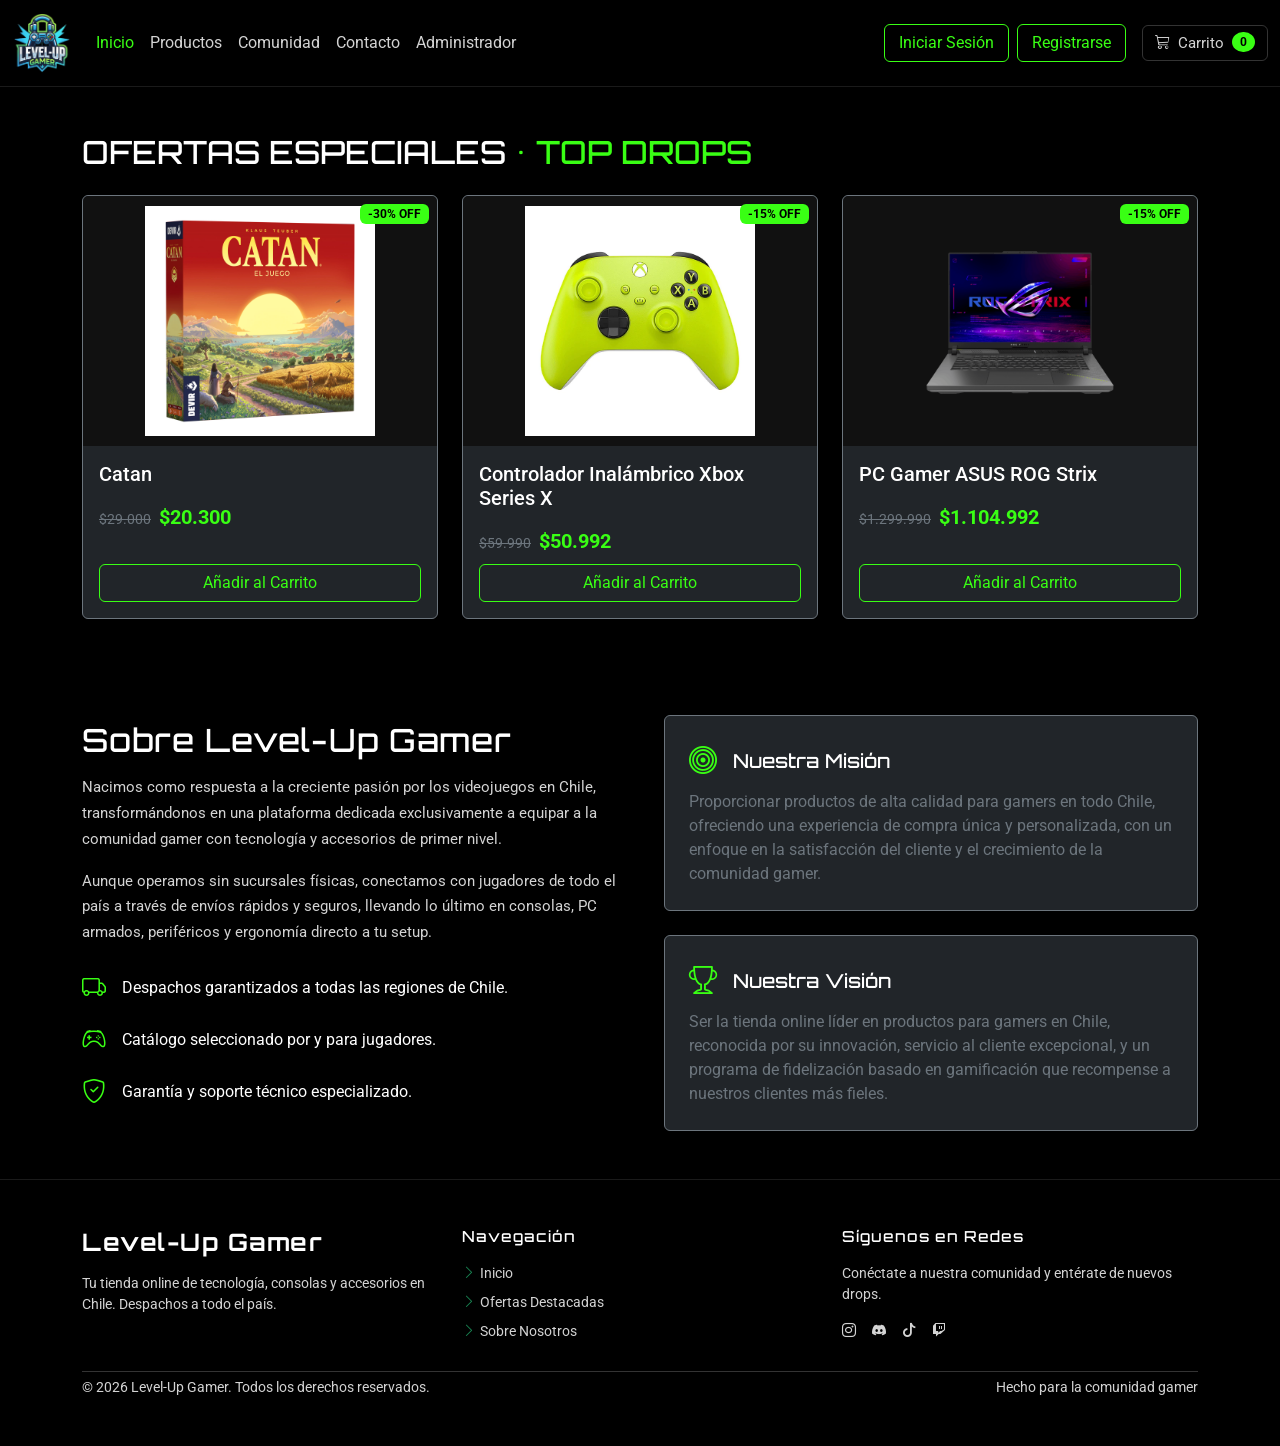
<file: index.html>
<!DOCTYPE html>
<html lang="en">

<head>
    <meta charset="UTF-8">
    <meta name="viewport" content="width=device-width, initial-scale=1.0">
    <title>LEVEL UP - PRINCIPAL</title>

    <link rel="preconnect" href="https://fonts.googleapis.com">

    <link rel="preconnect" href="https://fonts.gstatic.com" crossorigin>
    <link
        href="https://fonts.googleapis.com/css2?family=Orbitron:wght@400;700&family=Roboto:wght@400;500;700&display=swap"
        rel="stylesheet">
    <link rel="stylesheet" href="https://cdn.jsdelivr.net/npm/bootstrap@5.3.8/dist/css/bootstrap.min.css">

    <link rel="stylesheet" href="https://cdn.jsdelivr.net/npm/bootstrap-icons@1.11.3/font/bootstrap-icons.min.css">

    <link rel="stylesheet" href="css/global.css">
    <link rel="stylesheet" href="css/index.css">
</head>



<body>
    <!-- ================================================================ -->
    <!-- ==== HEADER ==== -->
    <!-- ================================================================ -->
    <header class="cabecera-principal">
        <nav class="navbar navbar-expand-lg fixed-top barra-navegacion-gamer" data-bs-theme="dark">
            <div class="container-fluid">

                <!-- Logo -->
                <a class="navbar-brand d-flex align-items-center" href="index.html">
                    <img src="img/LOGO.png" alt="Logo Level-Up Gamer" class="logo-navbar">
                </a>


                <!-- Botón para celulares -->
                <button class="navbar-toggler" type="button" data-bs-toggle="collapse"
                    data-bs-target="#navbarSupportedContent" aria-controls="navbarSupportedContent"
                    aria-expanded="false" aria-label="Toggle navigation">
                    <span class="navbar-toggler-icon"></span>
                </button>


                <div class="collapse navbar-collapse" id="navbarSupportedContent">
                    <ul class="navbar-nav me-auto mb-2 mb-lg-0">
                        <li class="nav-item">
                            <a class="nav-link active enlace-menu" href="index.html">Inicio</a>
                        </li>
                        <li class="nav-item">
                            <a class="nav-link enlace-menu" href="catalogo.html">Productos</a>
                        </li>
                        <li class="nav-item">
                            <a class="nav-link  enlace-menu" href="Principal-Comunidad.html">Comunidad</a>
                        </li>
                        <li class="nav-item">
                            <a class="nav-link enlace-menu" href="contacto.html">Contacto</a>
                        </li>
                        <li class="nav-item">
                            <a class="nav-link enlace-menu" href="administrador.html"  id="">Administrador</a>
                        </li>
                    </ul>

                    <ul class="navbar-nav ms-auto mb-2 mb-lg-0 align-items-center">
                        <li class="nav-item" id="btn-iniciar">
                            <a class="nav-link enlace-menu enlace-login" href="inicioSesion.html">Iniciar Sesión</a>
                        </li>
                        <li class="nav-item ms-2" id="bt-registrar">
                            <a class="nav-link enlace-menu enlace-login" href="registroUsuario.html">Registrarse</a>
                        </li>
                        <li class="nav-item d-none align-items-center gap-2" id="nav-usuario-activo">
                            <span class="text-white small" id="nav-nombre-usuario"></span>
                            <button class="btn btn-sm btn-outline-danger py-0" id="btn-cerrar-sesion" type="button">Salir</button>
                        </li>
                        <li class="nav-item ms-3">
                            <button class="btn boton-carrito-nav d-flex align-items-center gap-2" type="button"
                                data-bs-toggle="offcanvas" data-bs-target="#carritoCompras"
                                aria-controls="carritoCompras">
                                <i class="bi bi-cart3"></i>
                                <span>Carrito</span>
                                <span class="badge badge-contador">0</span>
                            </button>
                        </li>
                    </ul>


                </div>
            </div>
        </nav>
    </header>


    <!-- ================================================================ -->
    <!-- ==== MAIN ==== -->
    <!-- ================================================================ -->
    <main class="flex-grow-1 contenedor-principal">
        <!-- ==== SECCION OFERTAS ESPECIALES ==== -->
        <section id="sec-ofertas" class="py-5">
            <div class="container">
                <h2 class="mb-4 text-white text-uppercase" style="font-family: 'Orbitron', sans-serif;">
                    OFERTAS ESPECIALES <span class="texto-neon-verde">• Top Drops</span>
                </h2>
                <!-- La fila DEBE vivir dentro del container -->
                <div class="row g-4" id="contenedor-ofertas">
                    <!-- cartas creadas en js -->
                </div>
            </div>
        </section>


        <!-- ==== SECCION NOSOTROS ==== -->
        <section class="seccion-nosotros py-5" id="nosotros">
            <div class="container">
                <div class="row align-items-center g-5">


                    <div class="col-12 col-lg-6">
                        <h2 class="titulo-nosotros mb-3">Sobre Level-Up Gamer</h2>

                        <p class="texto-nosotros">
                            Nacimos como respuesta a la creciente pasión por los videojuegos en Chile, transformándonos
                            en una plataforma dedicada exclusivamente a equipar a la comunidad gamer con tecnología y
                            accesorios de primer nivel.
                        </p>
                        <p class="texto-nosotros">
                            Aunque operamos sin sucursales físicas, conectamos con jugadores de todo el país a través de
                            envíos rápidos y seguros, llevando lo último en consolas, PC armados, periféricos y
                            ergonomía directo a tu setup.
                        </p>


                        <ul class="list-unstyled mt-4 d-flex flex-column gap-3">
                            <li class="d-flex align-items-center gap-3">
                                <i class="bi bi-truck fs-4 texto-neon-verde"></i>
                                <span>Despachos garantizados a todas las regiones de Chile.</span>
                            </li>
                            <li class="d-flex align-items-center gap-3">
                                <i class="bi bi-controller fs-4 texto-neon-verde"></i>
                                <span>Catálogo seleccionado por y para jugadores.</span>
                            </li>
                            <li class="d-flex align-items-center gap-3">
                                <i class="bi bi-shield-check fs-4 texto-neon-verde"></i>
                                <span>Garantía y soporte técnico especializado.</span>
                            </li>
                        </ul>
                    </div>


                    <div class="col-12 col-lg-6">
                        <div class="d-flex flex-column gap-4">


                            <div class="tarjeta-mision-vision p-4 rounded border-secondary">
                                <div class="d-flex align-items-center gap-3 mb-2">
                                    <i class="bi bi-bullseye fs-3 texto-neon-verde"></i>
                                    <h4 class="mb-0 text-white subtitulo-nosotros">Nuestra Misión</h4>
                                </div>
                                <p class="mb-0 text-secondary">
                                    Proporcionar productos de alta calidad para gamers en todo Chile, ofreciendo una
                                    experiencia de compra única y personalizada, con un enfoque en la satisfacción del
                                    cliente y el crecimiento de la comunidad gamer.
                                </p>
                            </div>

                            <div class="tarjeta-mision-vision p-4 rounded border-secondary">
                                <div class="d-flex align-items-center gap-3 mb-2">
                                    <i class="bi bi-trophy fs-3 texto-neon-verde"></i>
                                    <h4 class="mb-0 text-white subtitulo-nosotros">Nuestra Visión</h4>
                                </div>
                                <p class="mb-0 text-secondary">
                                    Ser la tienda online líder en productos para gamers en Chile, reconocida por su
                                    innovación, servicio al cliente excepcional, y un programa de fidelización basado en
                                    gamificación que recompense a nuestros clientes más fieles.
                                </p>
                            </div>

                        </div>
                    </div>

                </div>
            </div>
        </section>
    </main>



    <!-- ================================================================ -->
    <!-- ==== FOOTER ==== -->
    <!-- ================================================================ -->
    <footer class="pie-pagina-gamer py-5 mt-auto" data-bs-theme="dark">
        <div class="container">
            <div class="row gy-4">

                <div class="col-12 col-md-4">
                    <h5 class="logo-texto-sitio mb-3">Level-Up Gamer</h5>
                    <p class="texto-pie mb-2">
                        Tu tienda online de tecnología, consolas y accesorios en Chile. Despachos a todo el país.
                    </p>

                </div>

                <div class="col-12 col-md-4">
                    <h6 class="titulo-pie mb-3">Navegación</h6>
                    <ul class="nav flex-column gap-2">
                        <li class="nav-item">
                            <a href="#" class="nav-link p-0 enlace-pie">
                                <i class="bi bi-chevron-right text-success me-1"></i>Inicio
                            </a>
                        </li>
                        <li class="nav-item">
                            <a href="#sec-ofertas" class="nav-link p-0 enlace-pie">
                                <i class="bi bi-chevron-right text-success me-1"></i>Ofertas Destacadas
                            </a>
                        </li>
                        <li class="nav-item">
                            <a href="#nosotros" class="nav-link p-0 enlace-pie">
                                <i class="bi bi-chevron-right text-success me-1"></i>Sobre Nosotros
                            </a>
                        </li>
                    </ul>
                </div>

                <div class="col-12 col-md-4">
                    <h6 class="titulo-pie mb-3">Síguenos en Redes</h6>
                    <p class="texto-pie mb-3">Conéctate a nuestra comunidad y entérate de nuevos drops.</p>

                    <!-- Iconos de Redes Sociales -->
                    <div class="d-flex gap-3 fs-4 mb-4">
                        <a href="https://instagram.com" target="_blank" rel="noopener noreferrer" class="enlace-pie"
                            aria-label="Instagram">
                            <i class="bi bi-instagram"></i>
                        </a>
                        <a href="https://discord.com" target="_blank" rel="noopener noreferrer" class="enlace-pie"
                            aria-label="Discord">
                            <i class="bi bi-discord"></i>
                        </a>
                        <a href="https://tiktok.com" target="_blank" rel="noopener noreferrer" class="enlace-pie"
                            aria-label="TikTok">
                            <i class="bi bi-tiktok"></i>
                        </a>
                        <a href="https://twitch.tv" target="_blank" rel="noopener noreferrer" class="enlace-pie"
                            aria-label="Twitch">
                            <i class="bi bi-twitch"></i>
                        </a>
                    </div>

                </div>

            </div>

            <hr class="linea-divisoria my-4">
            <div class="d-flex justify-content-between align-items-center flex-wrap gap-2">
                <p class="mb-0 texto-pie">&copy; 2026 Level-Up Gamer. Todos los derechos reservados.</p>
                <span class="texto-pie small">Hecho para la comunidad gamer</span>
            </div>
        </div>
    </footer>


    <!-- ================================================================ -->
    <!-- ==== OFFCANVAS PARA VISUALIZAR EL CARRITO ==== -->
    <!-- ================================================================ -->
    <div class="offcanvas offcanvas-end panel-carrito-gamer" tabindex="-1" id="carritoCompras"
        aria-labelledby="carritoLabel">

        <div class="offcanvas-header border-bottom border-secondary">
            <h5 class="offcanvas-title titulo-carrito" id="carritoLabel">
                <i class="bi bi-cart3 me-2"></i>Tu Carrito
            </h5>
            <button type="button" class="btn-close btn-close-white" data-bs-dismiss="offcanvas"
                aria-label="Close"></button>
        </div>

        <!-- Agregado id="contenedor-items-carrito" -->
        <div class="offcanvas-body" id="contenedor-items-carrito">
            <p class="texto-pie text-center mt-4">No tienes productos en el carrito.</p>
        </div>

        <div class="offcanvas-footer p-3 border-top border-secondary">
            <div class="d-flex justify-content-between mb-3 text-white">
                <span>Total estimado:</span>
                <!-- Agregado id="total-carrito" -->
                <strong class="texto-neon-verde" id="total-carrito">$0</strong>
            </div>

            <div class="d-flex flex-column gap-2">
                <button class="btn boton-buscar-neon w-100 py-2">Continuar al Pago</button>
                <!-- Botón para limpiar -->
                <button class="btn btn-sm btn-outline-danger w-100" id="btn-limpiar-carrito">
                    <i class="bi bi-trash3 me-1"></i>Vaciar Carrito
                </button>
            </div>
        </div>

    </div>

    <script src="https://cdn.jsdelivr.net/npm/bootstrap@5.3.8/dist/js/bootstrap.bundle.min.js"></script>
    <script src="js/index.js"></script>
</body>

</html>
</file>
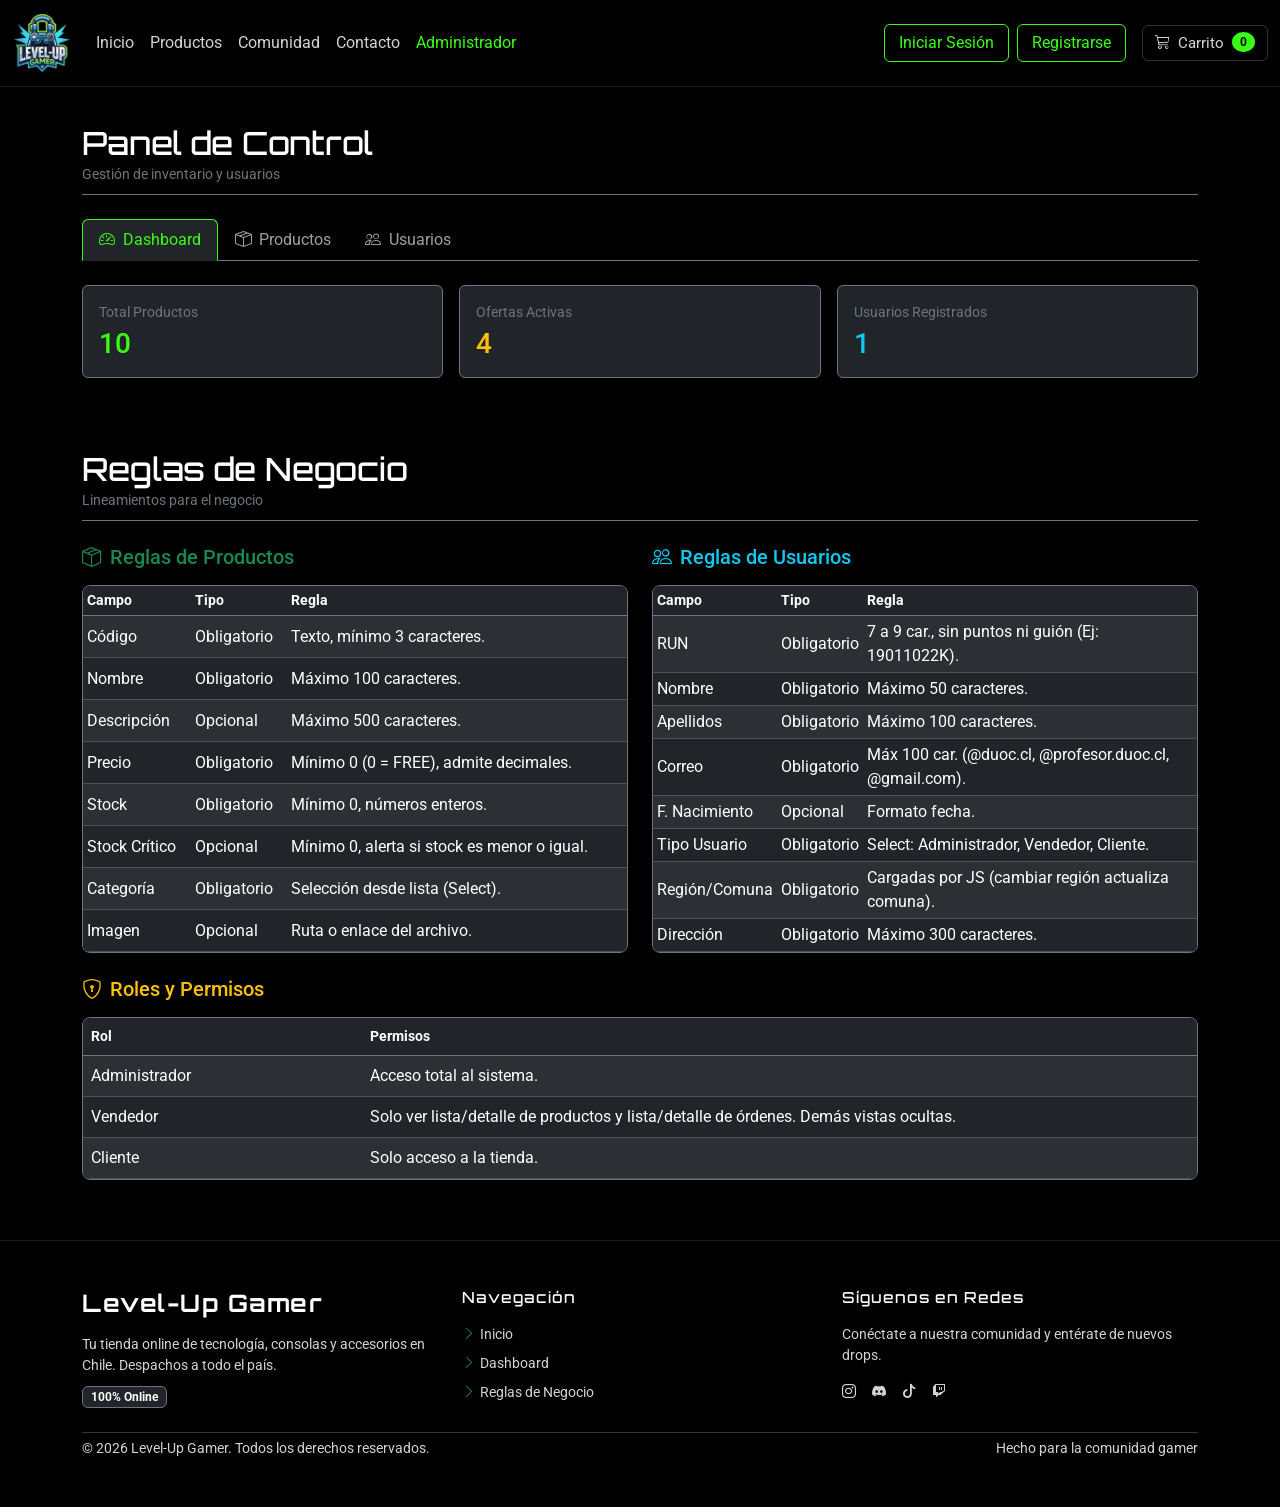
<file: administrador.html>
<!DOCTYPE html>
<html lang="es">

<head>
    <meta charset="UTF-8">
    <meta name="viewport" content="width=device-width, initial-scale=1.0">
    <title>LEVEL UP - ADMINISTRADOR</title>
    <link rel="preconnect" href="https://fonts.googleapis.com">
    <link rel="preconnect" href="https://fonts.gstatic.com" crossorigin>
    <link href="https://fonts.googleapis.com/css2?family=Orbitron:wght@400;700&family=Roboto:wght@400;500;700&display=swap" rel="stylesheet">
    <link rel="stylesheet" href="https://cdn.jsdelivr.net/npm/bootstrap@5.3.8/dist/css/bootstrap.min.css">
    <link rel="stylesheet" href="https://cdn.jsdelivr.net/npm/bootstrap-icons@1.11.3/font/bootstrap-icons.min.css">
    <link rel="stylesheet" href="css/global.css">
    <link rel="stylesheet" href="css/administrador.css">
</head>

<body>

    <!-- ================================================================ -->
    <!-- ==== HEADER ==== -->
    <!-- ================================================================ -->
    <header class="cabecera-principal">
        <nav class="navbar navbar-expand-lg fixed-top barra-navegacion-gamer" data-bs-theme="dark">
            <div class="container-fluid">

                <!-- Logo -->
                <a class="navbar-brand d-flex align-items-center" href="index.html">
                    <img src="img/LOGO.png" alt="Logo Level-Up Gamer" class="logo-navbar">
                </a>


                <!-- Botón para celulares -->
                <button class="navbar-toggler" type="button" data-bs-toggle="collapse"
                    data-bs-target="#navbarSupportedContent" aria-controls="navbarSupportedContent"
                    aria-expanded="false" aria-label="Toggle navigation">
                    <span class="navbar-toggler-icon"></span>
                </button>


                <div class="collapse navbar-collapse" id="navbarSupportedContent">
                    <ul class="navbar-nav me-auto mb-2 mb-lg-0">
                        <li class="nav-item">
                            <a class="nav-link  enlace-menu"  href="index.html">Inicio</a>
                        </li>
                        <li class="nav-item">
                            <a class="nav-link enlace-menu" href="catalogo.html">Productos</a>
                        </li>
                        <li class="nav-item">
                            <a class="nav-link  enlace-menu" href="Principal-Comunidad.html">Comunidad</a>
                        </li>
                        <li class="nav-item">
                            <a class="nav-link enlace-menu" href="contacto.html">Contacto</a>
                        </li>
                        <li class="nav-item">
                            <a class="nav-link active enlace-menu" href="administrador.html"  id="">Administrador</a>
                        </li>
                    </ul>

                    <ul class="navbar-nav ms-auto mb-2 mb-lg-0 align-items-center">
                        <li class="nav-item" id="btn-iniciar">
                            <a class="nav-link enlace-menu enlace-login" href="inicioSesion.html">Iniciar Sesión</a>
                        </li>
                        <li class="nav-item ms-2" id="bt-registrar">
                            <a class="nav-link enlace-menu enlace-login" href="registroUsuario.html">Registrarse</a>
                        </li>
                        <li class="nav-item d-none align-items-center gap-2" id="nav-usuario-activo">
                            <span class="text-white small" id="nav-nombre-usuario"></span>
                            <button class="btn btn-sm btn-outline-danger py-0" id="btn-cerrar-sesion" type="button">Salir</button>
                        </li>
                        <li class="nav-item ms-3">
                            <button class="btn boton-carrito-nav d-flex align-items-center gap-2" type="button"
                                data-bs-toggle="offcanvas" data-bs-target="#carritoCompras"
                                aria-controls="carritoCompras">
                                <i class="bi bi-cart3"></i>
                                <span>Carrito</span>
                                <span class="badge badge-contador">0</span>
                            </button>
                        </li>
                    </ul>


                </div>
            </div>
        </nav>
    </header>

    <!-- ================================================================ -->
    <!-- ==== MAIN ==== -->
    <!-- ================================================================ -->
    <main class="container flex-grow-1" style="margin-top: 100px; margin-bottom: 60px;">

        <!-- ==== SECCION DASHBOARD ADMINISTRACION ==== -->
        <section id="sec-dashboard" class="my-5 pt-4">
            <div class="d-flex justify-content-between align-items-center mb-4 pb-2 border-bottom border-secondary">
                <div>
                    <h2 class="text-white mb-0" style="font-family: 'Orbitron', sans-serif;">Panel de Control</h2>
                    <small class="text-secondary">Gestión de inventario y usuarios</small>
                </div>
            </div>

            <!-- Pestañas -->
            <ul class="nav nav-tabs border-secondary mb-4" id="adminPestanas" role="tablist">
                <li class="nav-item" role="presentation">
                    <button class="nav-link active pestana-gamer" id="tab-resumen-btn" data-bs-toggle="tab"
                        data-bs-target="#tab-resumen" type="button" role="tab" aria-controls="tab-resumen" aria-selected="true">
                        <i class="bi bi-speedometer2 me-2"></i>Dashboard
                    </button>
                </li>
                <li class="nav-item" role="presentation">
                    <button class="nav-link pestana-gamer" id="tab-productos-btn" data-bs-toggle="tab"
                        data-bs-target="#tab-productos" type="button" role="tab" aria-controls="tab-productos" aria-selected="false">
                        <i class="bi bi-box-seam me-2"></i>Productos
                    </button>
                </li>
                <li class="nav-item" role="presentation">
                    <button class="nav-link pestana-gamer" id="tab-usuarios-btn" data-bs-toggle="tab"
                        data-bs-target="#tab-usuarios" type="button" role="tab" aria-controls="tab-usuarios" aria-selected="false">
                        <i class="bi bi-people me-2"></i>Usuarios
                    </button>
                </li>
            </ul>

            <!-- Contenido de las pestañas -->
            <div class="tab-content" id="adminTabsContent">

                <!-- VISTA 1: DASHBOARD -->
                <div class="tab-pane fade show active" id="tab-resumen" role="tabpanel">
                    <div class="row g-3">
                        <div class="col-12 col-md-4">
                            <div class="card bg-dark text-white border-secondary p-3">
                                <span class="text-secondary small">Total Productos</span>
                                <h3 class="texto-neon-verde mt-1 mb-0" id="total-productos-kpi">0</h3>
                            </div>
                        </div>
                        <div class="col-12 col-md-4">
                            <div class="card bg-dark text-white border-secondary p-3">
                                <span class="text-secondary small">Ofertas Activas</span>
                                <h3 class="text-warning mt-1 mb-0" id="total-ofertas-kpi">0</h3>
                            </div>
                        </div>
                        <div class="col-12 col-md-4">
                            <div class="card bg-dark text-white border-secondary p-3">
                                <span class="text-secondary small">Usuarios Registrados</span>
                                <h3 class="text-info mt-1 mb-0" id="total-usuarios-kpi">0</h3>
                            </div>
                        </div>
                    </div>
                </div>

                <!-- VISTA 2: GESTIÓN DE PRODUCTOS (Formulario + Tabla) -->
                <div class="tab-pane fade" id="tab-productos" role="tabpanel">
                    <div class="row g-4">
                        <!-- Formulario Productos -->
                        <div class="col-12 col-xl-4">
                            <div class="card bg-dark text-white border-secondary p-3">
                                <h5 class="text-success mb-3" id="form-prod-titulo">
                                    <i class="bi bi-plus-circle me-2"></i>Nuevo Producto
                                </h5>
                                <form id="formProducto">
                                    <input type="hidden" id="prod-index-edicion" value="-1">

                                    <div class="mb-2">
                                        <label class="form-label small text-secondary">Código *</label>
                                        <input type="text" class="form-control form-control-sm" id="prod-codigo" required minlength="3">
                                    </div>
                                    <div class="mb-2">
                                        <label class="form-label small text-secondary">Nombre *</label>
                                        <input type="text" class="form-control form-control-sm" id="prod-nombre" required maxlength="100">
                                    </div>
                                    <div class="mb-2">
                                        <label class="form-label small text-secondary">Categoría *</label>
                                        <select class="form-select form-select-sm" id="prod-categoria" required>
                                            <option value="">Seleccionar...</option>
                                            <option value="Juegos de Mesa">Juegos de Mesa</option>
                                            <option value="Accesorios">Accesorios</option>
                                            <option value="Consolas/Computadores">Consolas/Computadores</option>
                                            <option value="Perifericos">Perifericos</option>
                                            <option value="Vestuario">Vestuario</option>
                                        </select>
                                    </div>
                                    <div class="row g-2 mb-2">
                                        <div class="col-6">
                                            <label class="form-label small text-secondary">Precio *</label>
                                            <input type="number" class="form-control form-control-sm" id="prod-precio" required min="0" step="any">
                                        </div>
                                        <div class="col-6">
                                            <label class="form-label small text-secondary">Stock *</label>
                                            <input type="number" class="form-control form-control-sm" id="prod-stock" required min="0" value="10">
                                        </div>
                                    </div>
                                    <div class="row g-2 mb-2">
                                        <div class="col-6">
                                            <label class="form-label small text-secondary">Descuento (%)</label>
                                            <input type="number" class="form-control form-control-sm" id="prod-descuento" min="0" max="100" value="0">
                                        </div>
                                        <div class="col-6 d-flex align-items-end pb-1">
                                            <div class="form-check">
                                                <input class="form-check-input" type="checkbox" id="prod-enOferta">
                                                <label class="form-check-label small" for="prod-enOferta">¿En Oferta?</label>
                                            </div>
                                        </div>
                                    </div>
                                    <div class="mb-2">
                                        <label class="form-label small text-secondary">Ruta Imagen</label>
                                        <input type="text" class="form-control form-control-sm" id="prod-imagen" placeholder="img/catan.jpg">
                                    </div>

                                    <div class="d-flex gap-2 mt-3">
                                        <button type="submit" class="btn btn-sm btn-success flex-grow-1" id="btn-guardar-prod">Guardar</button>
                                        <button type="button" class="btn btn-sm btn-secondary d-none" id="btn-cancelar-prod">Cancelar</button>
                                    </div>
                                </form>
                            </div>
                        </div>

                        <!-- Tabla Productos -->
                        <div class="col-12 col-xl-8">
                            <div class="table-responsive rounded-3 border border-secondary">
                                <table class="table table-dark table-hover mb-0 align-middle">
                                    <thead>
                                        <tr class="text-secondary small">
                                            <th>CÓDIGO</th>
                                            <th>NOMBRE</th>
                                            <th>CATEGORÍA</th>
                                            <th>PRECIO</th>
                                            <th>STOCK</th>
                                            <th>OFERTA</th>
                                            <th class="text-end">ACCIONES</th>
                                        </tr>
                                    </thead>
                                    <tbody id="tabla-cuerpo-productos"></tbody>
                                </table>
                            </div>
                        </div>
                    </div>
                </div>

                <!-- VISTA 3: GESTIÓN DE USUARIOS (Formulario + Tabla) -->
                <div class="tab-pane fade" id="tab-usuarios" role="tabpanel">
                    <div class="row g-4">
                        <!-- Formulario Usuarios -->
                        <div class="col-12 col-xl-4">
                            <div class="card bg-dark text-white border-secondary p-3">
                                <h5 class="text-info mb-3" id="form-user-titulo">
                                    <i class="bi bi-person-plus me-2"></i>Nuevo Usuario
                                </h5>
                                <form id="formUsuario">
                                    <input type="hidden" id="user-index-edicion" value="-1">

                                    <div class="mb-2">
                                        <label class="form-label small text-secondary">RUN (Sin puntos ni guion) *</label>
                                        <input type="text" class="form-control form-control-sm" id="user-run" required minlength="7" maxlength="9">
                                    </div>
                                    <div class="mb-2">
                                        <label class="form-label small text-secondary">Nombre *</label>
                                        <input type="text" class="form-control form-control-sm" id="user-nombre" required maxlength="50">
                                    </div>
                                    <div class="mb-2">
                                        <label class="form-label small text-secondary">Apellidos *</label>
                                        <input type="text" class="form-control form-control-sm" id="user-apellidos" required maxlength="100">
                                    </div>
                                    <div class="mb-2">
                                        <label class="form-label small text-secondary">Correo *</label>
                                        <input type="email" class="form-control form-control-sm" id="user-correo" required maxlength="100">
                                    </div>
                                    <div class="mb-2">
                                        <label class="form-label small text-secondary">Tipo de Usuario *</label>
                                        <select class="form-select form-select-sm" id="user-rol" required>
                                            <option value="Cliente">Cliente</option>
                                            <option value="Vendedor">Vendedor</option>
                                            <option value="Administrador">Administrador</option>
                                        </select>
                                    </div>

                                    <div class="d-flex gap-2 mt-3">
                                        <button type="submit" class="btn btn-sm btn-info text-white flex-grow-1" id="btn-guardar-user">Guardar</button>
                                        <button type="button" class="btn btn-sm btn-secondary d-none" id="btn-cancelar-user">Cancelar</button>
                                    </div>
                                </form>
                            </div>
                        </div>

                        <!-- Tabla Usuarios -->
                        <div class="col-12 col-xl-8">
                            <div class="table-responsive rounded-3 border border-secondary">
                                <table class="table table-dark table-hover mb-0 align-middle">
                                    <thead>
                                        <tr class="text-secondary small">
                                            <th>RUN</th>
                                            <th>NOMBRE COMPLETO</th>
                                            <th>CORREO</th>
                                            <th>ROL</th>
                                            <th class="text-end">ACCIONES</th>
                                        </tr>
                                    </thead>
                                    <tbody id="tabla-cuerpo-usuarios"></tbody>
                                </table>
                            </div>
                        </div>
                    </div>
                </div>

            </div>
        </section>

        <!-- ==== SECCION REGLAS DE NEGOCIO ==== -->
        <section id="sec-reglasNegocio" class="my-5 pt-4">
            <div class="mb-4 pb-2 border-bottom border-secondary">
                <h2 class="text-white mb-0" style="font-family: 'Orbitron', sans-serif;">Reglas de Negocio</h2>
                <small class="text-secondary">Lineamientos para el negocio</small>
            </div>

            <div class="row g-4 align-items-stretch">
                <!-- Columna 1: Productos -->
                <div class="col-12 col-lg-6 d-flex flex-column">
                    <h5 class="text-success mb-3"><i class="bi bi-box-seam me-2"></i>Reglas de Productos</h5>
                    <div class="rounded-3 overflow-hidden border border-secondary flex-grow-1">
                        <table class="table table-dark table-striped mb-0 table-sm h-100 align-middle">
                            <thead>
                                <tr class="border-bottom border-secondary text-success small">
                                    <th>Campo</th>
                                    <th>Tipo</th>
                                    <th>Regla</th>
                                </tr>
                            </thead>
                            <tbody>
                                <tr><td>Código</td><td>Obligatorio</td><td>Texto, mínimo 3 caracteres.</td></tr>
                                <tr><td>Nombre</td><td>Obligatorio</td><td>Máximo 100 caracteres.</td></tr>
                                <tr><td>Descripción</td><td>Opcional</td><td>Máximo 500 caracteres.</td></tr>
                                <tr><td>Precio</td><td>Obligatorio</td><td>Mínimo 0 (0 = FREE), admite decimales.</td></tr>
                                <tr><td>Stock</td><td>Obligatorio</td><td>Mínimo 0, números enteros.</td></tr>
                                <tr><td>Stock Crítico</td><td>Opcional</td><td>Mínimo 0, alerta si stock es menor o igual.</td></tr>
                                <tr><td>Categoría</td><td>Obligatorio</td><td>Selección desde lista (Select).</td></tr>
                                <tr><td>Imagen</td><td>Opcional</td><td>Ruta o enlace del archivo.</td></tr>
                            </tbody>
                        </table>
                    </div>
                </div>

                <!-- Columna 2: Clientes / Usuarios -->
                <div class="col-12 col-lg-6 d-flex flex-column">
                    <h5 class="text-info mb-3"><i class="bi bi-people me-2"></i>Reglas de Usuarios</h5>
                    <div class="rounded-3 overflow-hidden border border-secondary flex-grow-1">
                        <table class="table table-dark table-striped mb-0 table-sm h-100 align-middle">
                            <thead>
                                <tr class="border-bottom border-secondary text-info small">
                                    <th>Campo</th>
                                    <th>Tipo</th>
                                    <th>Regla</th>
                                </tr>
                            </thead>
                            <tbody>
                                <tr><td>RUN</td><td>Obligatorio</td><td>7 a 9 car., sin puntos ni guión (Ej: 19011022K).</td></tr>
                                <tr><td>Nombre</td><td>Obligatorio</td><td>Máximo 50 caracteres.</td></tr>
                                <tr><td>Apellidos</td><td>Obligatorio</td><td>Máximo 100 caracteres.</td></tr>
                                <tr><td>Correo</td><td>Obligatorio</td><td>Máx 100 car. (@duoc.cl, @profesor.duoc.cl, @gmail.com).</td></tr>
                                <tr><td>F. Nacimiento</td><td>Opcional</td><td>Formato fecha.</td></tr>
                                <tr><td>Tipo Usuario</td><td>Obligatorio</td><td>Select: Administrador, Vendedor, Cliente.</td></tr>
                                <tr><td>Región/Comuna</td><td>Obligatorio</td><td>Cargadas por JS (cambiar región actualiza comuna).</td></tr>
                                <tr><td>Dirección</td><td>Obligatorio</td><td>Máximo 300 caracteres.</td></tr>
                            </tbody>
                        </table>
                    </div>
                </div>

                <!-- Roles -->
                <div class="col-12 mt-4">
                    <h5 class="text-warning mb-3"><i class="bi bi-shield-lock me-2"></i>Roles y Permisos</h5>
                    <div class="rounded-3 overflow-hidden border border-secondary">
                        <table class="table table-dark table-striped mb-0">
                            <thead>
                                <tr class="border-bottom border-secondary text-warning small">
                                    <th style="width: 25%;">Rol</th>
                                    <th>Permisos</th>
                                </tr>
                            </thead>
                            <tbody>
                                <tr><td>Administrador</td><td>Acceso total al sistema.</td></tr>
                                <tr><td>Vendedor</td><td>Solo ver lista/detalle de productos y lista/detalle de órdenes. Demás vistas ocultas.</td></tr>
                                <tr><td>Cliente</td><td>Solo acceso a la tienda.</td></tr>
                            </tbody>
                        </table>
                    </div>
                </div>
            </div>
        </section>

    </main>

    <!-- ================================================================ -->
    <!-- ==== FOOTER ==== -->
    <!-- ================================================================ -->
    <footer class="pie-pagina-gamer py-5 mt-auto" data-bs-theme="dark">
        <div class="container">
            <div class="row gy-4">
                <div class="col-12 col-md-4">
                    <h5 class="logo-texto-sitio mb-3">Level-Up Gamer</h5>
                    <p class="texto-pie mb-2">Tu tienda online de tecnología, consolas y accesorios en Chile. Despachos a todo el país.</p>
                    <span class="badge text-bg-dark border border-secondary text-white">100% Online</span>
                </div>

                <div class="col-12 col-md-4">
                    <h6 class="titulo-pie mb-3">Navegación</h6>
                    <ul class="nav flex-column gap-2">
                        <li class="nav-item">
                            <a href="index.html" class="nav-link p-0 enlace-pie">
                                <i class="bi bi-chevron-right text-success me-1"></i>Inicio
                            </a>
                        </li>
                        <li class="nav-item">
                            <a href="#sec-dashboard" class="nav-link p-0 enlace-pie">
                                <i class="bi bi-chevron-right text-success me-1"></i>Dashboard
                            </a>
                        </li>
                        <li class="nav-item">
                            <a href="#sec-reglasNegocio" class="nav-link p-0 enlace-pie">
                                <i class="bi bi-chevron-right text-success me-1"></i>Reglas de Negocio
                            </a>
                        </li>
                    </ul>
                </div>

                <div class="col-12 col-md-4">
                    <h6 class="titulo-pie mb-3">Síguenos en Redes</h6>
                    <p class="texto-pie mb-3">Conéctate a nuestra comunidad y entérate de nuevos drops.</p>
                    <div class="d-flex gap-3 fs-4 mb-4">
                        <a href="https://instagram.com" target="_blank" rel="noopener noreferrer" class="enlace-pie" aria-label="Instagram"><i class="bi bi-instagram"></i></a>
                        <a href="https://discord.com" target="_blank" rel="noopener noreferrer" class="enlace-pie" aria-label="Discord"><i class="bi bi-discord"></i></a>
                        <a href="https://tiktok.com" target="_blank" rel="noopener noreferrer" class="enlace-pie" aria-label="TikTok"><i class="bi bi-tiktok"></i></a>
                        <a href="https://twitch.tv" target="_blank" rel="noopener noreferrer" class="enlace-pie" aria-label="Twitch"><i class="bi bi-twitch"></i></a>
                    </div>
                </div>
            </div>

            <hr class="linea-divisoria my-4">
            <div class="d-flex justify-content-between align-items-center flex-wrap gap-2">
                <p class="mb-0 texto-pie">&copy; 2026 Level-Up Gamer. Todos los derechos reservados.</p>
                <span class="texto-pie small">Hecho para la comunidad gamer</span>
            </div>
        </div>
    </footer>

    <script src="https://cdn.jsdelivr.net/npm/bootstrap@5.3.8/dist/js/bootstrap.bundle.min.js"></script>
    <script src="js/administrador.js"></script>
</body>

</html>
</file>
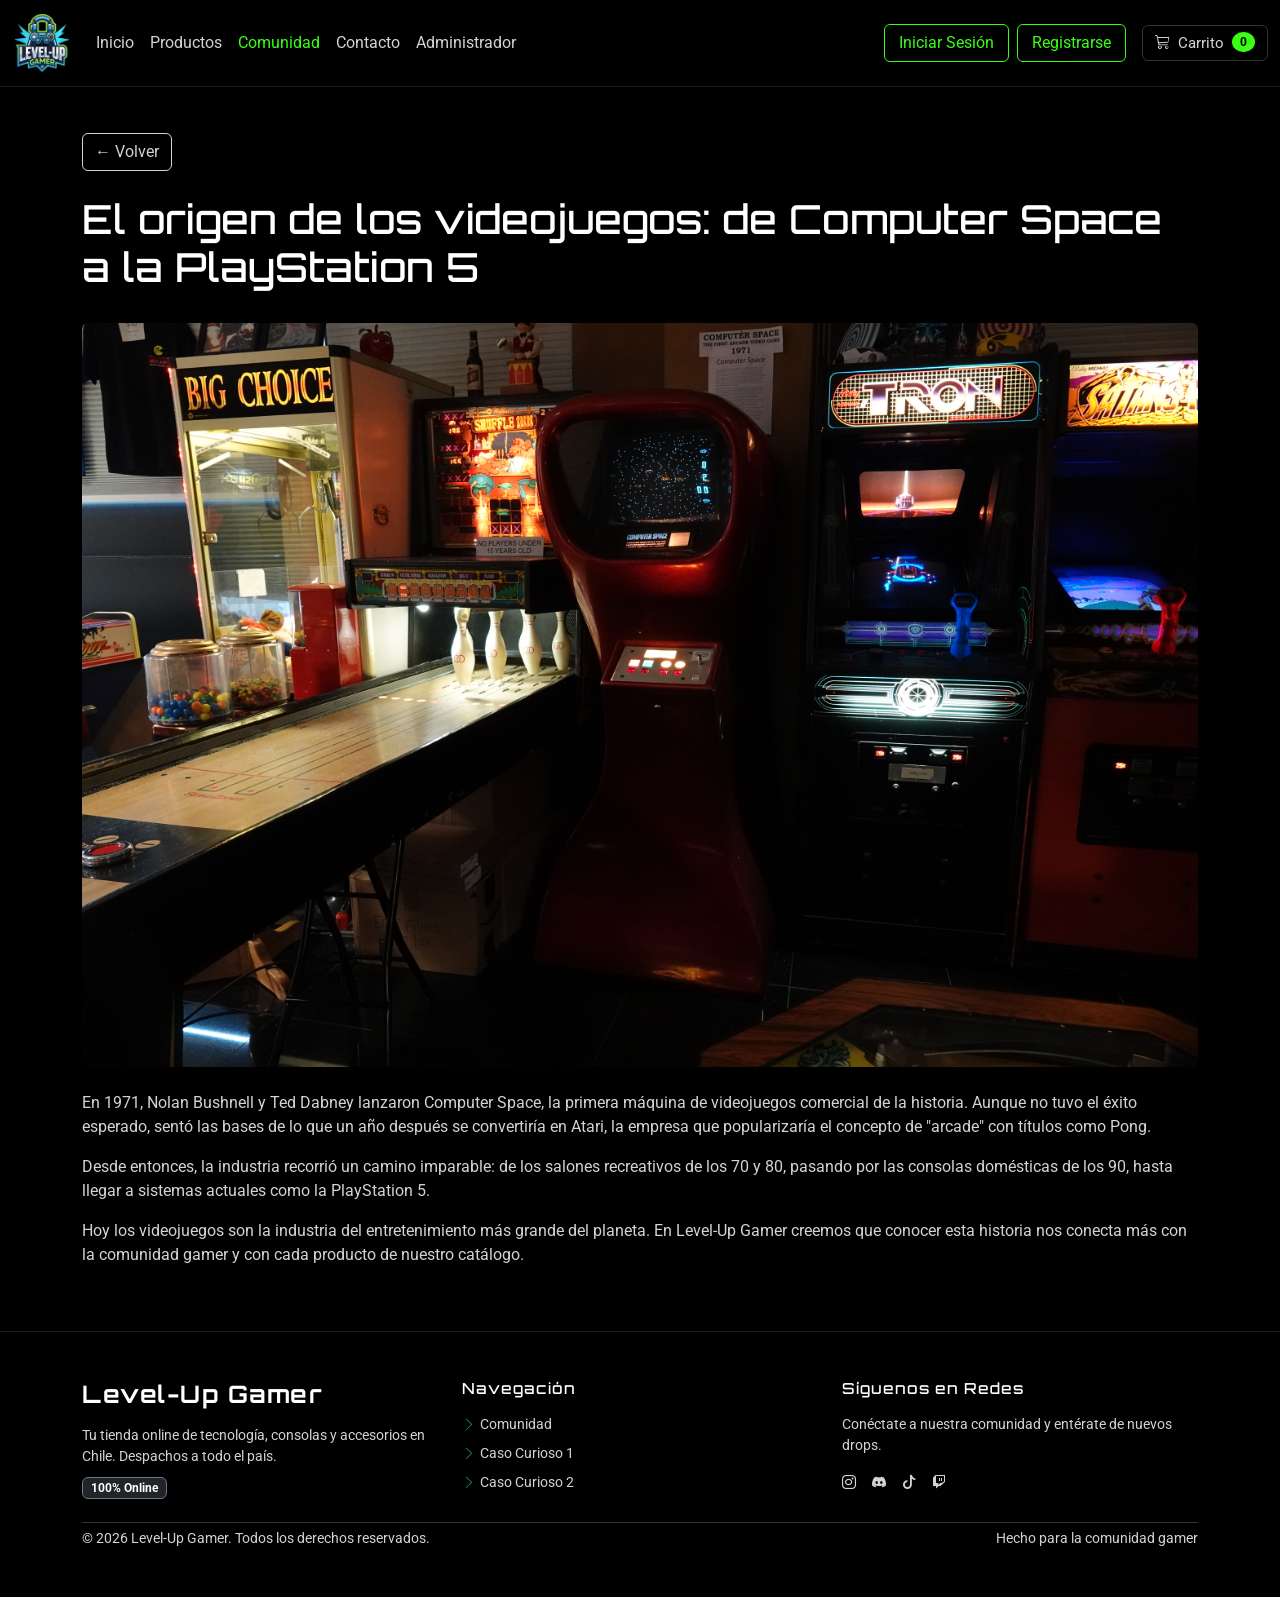
<file: Comunidad-1.html>
<!DOCTYPE html>
<html lang="es">

<head>
    <meta charset="UTF-8">
    <meta name="viewport" content="width=device-width, initial-scale=1.0">
    <link rel="preconnect" href="https://fonts.googleapis.com">

    <link rel="preconnect" href="https://fonts.gstatic.com" crossorigin>
    <link
        href="https://fonts.googleapis.com/css2?family=Orbitron:wght@400;700&family=Roboto:wght@400;500;700&display=swap"
        rel="stylesheet">
    <link rel="stylesheet" href="https://cdn.jsdelivr.net/npm/bootstrap@5.3.8/dist/css/bootstrap.min.css">

    <link rel="stylesheet" href="https://cdn.jsdelivr.net/npm/bootstrap-icons@1.11.3/font/bootstrap-icons.min.css">
    <link rel="stylesheet" href="https://cdn.jsdelivr.net/npm/bootstrap@5.3.8/dist/css/bootstrap.min.css">
    <link rel="preconnect" href="https://fonts.googleapis.com">
    <link href="https://fonts.googleapis.com/css2?family=Orbitron:wght@700&family=Roboto&display=swap" rel="stylesheet">
    <link rel="stylesheet" href="css/global.css">

    <link rel="stylesheet" href="css/Comunidad.css">
    <title>Caso Curioso #1 | Level Up Gamer</title>
</head>

<body>

    <header class="cabecera-principal">
        <nav class="navbar navbar-expand-lg fixed-top barra-navegacion-gamer" data-bs-theme="dark">
            <div class="container-fluid">

                <!-- Logo -->
                <a class="navbar-brand d-flex align-items-center" href="index.html">
                    <img src="img/LOGO.png" alt="Logo Level-Up Gamer" class="logo-navbar">
                </a>


                <!-- Botón para celulares -->
                <button class="navbar-toggler" type="button" data-bs-toggle="collapse"
                    data-bs-target="#navbarSupportedContent" aria-controls="navbarSupportedContent"
                    aria-expanded="false" aria-label="Toggle navigation">
                    <span class="navbar-toggler-icon"></span>
                </button>


                <div class="collapse navbar-collapse" id="navbarSupportedContent">
                    <ul class="navbar-nav me-auto mb-2 mb-lg-0">
                        <li class="nav-item">
                            <a class="nav-link  enlace-menu" aria-current="page" href="inicioSesion.html">Inicio</a>
                        </li>
                        <li class="nav-item">
                            <a class="nav-link enlace-menu" href="catalogo.html">Productos</a>
                        </li>
                        <li class="nav-item">
                            <a class="nav-link   active enlace-menu" href="Principal-Comunidad.html">Comunidad</a>
                        </li>
                        <li class="nav-item">
                            <a class="nav-link enlace-menu" href="contacto.html">Contacto</a>
                        </li>
                        <li class="nav-item">
                            <a class="nav-link enlace-menu" href="administrador.html" id="">Administrador</a>
                        </li>
                    </ul>

                    <ul class="navbar-nav ms-auto mb-2 mb-lg-0 align-items-center">
                        <li class="nav-item" id="btn-iniciar">
                            <a class="nav-link enlace-menu enlace-login" href="login.html">Iniciar Sesión</a>
                        </li>
                        <li class="nav-item ms-2" id="bt-registrar">
                            <a class="nav-link enlace-menu enlace-login" href="registroUsuario.html">Registrarse</a>
                        </li>
                        <li class="nav-item d-none align-items-center gap-2" id="nav-usuario-activo">
                            <span class="text-white small" id="nav-nombre-usuario"></span>
                            <button class="btn btn-sm btn-outline-danger py-0" id="btn-cerrar-sesion"
                                type="button">Salir</button>
                        </li>
                        <li class="nav-item ms-3">
                            <button class="btn boton-carrito-nav d-flex align-items-center gap-2" type="button"
                                data-bs-toggle="offcanvas" data-bs-target="#carritoCompras"
                                aria-controls="carritoCompras">
                                <i class="bi bi-cart3"></i>
                                <span>Carrito</span>
                                <span class="badge badge-contador">0</span>
                            </button>
                        </li>
                    </ul>


                </div>
            </div>
        </nav>
    </header>

    <main class="flex-grow-1 contenedor-principal">

        <div class="container py-5">
            <a href="Principal-Comunidad.html" class="btn btn-outline-light mb-4">&larr; Volver</a>

            <article>
                <h1>El origen de los videojuegos: de Computer Space a la PlayStation 5</h1>

                <img src="img/arcade2.jpg" class="img-fluid rounded my-4" alt="Máquina arcade retro de los años 80">
                <p>
                    En 1971, Nolan Bushnell y Ted Dabney lanzaron Computer Space, la primera
                    máquina de videojuegos comercial de la historia. Aunque no tuvo el éxito
                    esperado, sentó las bases de lo que un año después se convertiría en Atari,
                    la empresa que popularizaría el concepto de "arcade" con títulos como Pong.
                </p>

                <p>
                    Desde entonces, la industria recorrió un camino imparable: de los salones
                    recreativos de los 70 y 80, pasando por las consolas domésticas de los 90,
                    hasta llegar a sistemas actuales como la PlayStation 5.
                </p>

                <p>
                    Hoy los videojuegos son la industria del entretenimiento más grande del
                    planeta. En Level-Up Gamer creemos que conocer esta historia nos conecta
                    más con la comunidad gamer y con cada producto de nuestro catálogo.
                </p>
            </article>
        </div>
    </main>

    <footer class="pie-pagina-gamer py-5 mt-auto" data-bs-theme="dark">
        <div class="container">
            <div class="row gy-4">


                <div class="col-12 col-md-4">
                    <h5 class="logo-texto-sitio mb-3">Level-Up Gamer</h5>
                    <p class="texto-pie mb-2">
                        Tu tienda online de tecnología, consolas y accesorios en Chile. Despachos a todo el país.
                    </p>
                    <span class="badge text-bg-dark border border-secondary text-white">100% Online</span>
                </div>

                <div class="col-12 col-md-4">
                    <h6 class="titulo-pie mb-3">Navegación</h6>
                    <ul class="nav flex-column gap-2">
                        <li class="nav-item">
                            <a href="Principal-Comunidad.html" class="nav-link p-0 enlace-pie">
                                <i class="bi bi-chevron-right text-success me-1"></i>Comunidad
                            </a>
                        </li>
                        <li class="nav-item">
                            <a href="Comunidad-1.html" class="nav-link p-0 enlace-pie">
                                <i class="bi bi-chevron-right text-success me-1"></i>Caso Curioso 1
                            </a>
                        </li>
                        <li class="nav-item">
                            <a href="Comunidad-2.html" class="nav-link p-0 enlace-pie">
                                <i class="bi bi-chevron-right text-success me-1"></i>Caso Curioso 2
                            </a>
                        </li>

                    </ul>
                </div>

                <div class="col-12 col-md-4">
                    <h6 class="titulo-pie mb-3">Síguenos en Redes</h6>
                    <p class="texto-pie mb-3">Conéctate a nuestra comunidad y entérate de nuevos drops.</p>

                    <!-- Iconos de Redes Sociales -->
                    <div class="d-flex gap-3 fs-4 mb-4">
                        <a href="https://instagram.com" target="_blank" rel="noopener noreferrer" class="enlace-pie"
                            aria-label="Instagram">
                            <i class="bi bi-instagram"></i>
                        </a>
                        <a href="https://discord.com" target="_blank" rel="noopener noreferrer" class="enlace-pie"
                            aria-label="Discord">
                            <i class="bi bi-discord"></i>
                        </a>
                        <a href="https://tiktok.com" target="_blank" rel="noopener noreferrer" class="enlace-pie"
                            aria-label="TikTok">
                            <i class="bi bi-tiktok"></i>
                        </a>
                        <a href="https://twitch.tv" target="_blank" rel="noopener noreferrer" class="enlace-pie"
                            aria-label="Twitch">
                            <i class="bi bi-twitch"></i>
                        </a>
                    </div>

                </div>

            </div>

            <hr class="linea-divisoria my-4">
            <div class="d-flex justify-content-between align-items-center flex-wrap gap-2">
                <p class="mb-0 texto-pie">&copy; 2026 Level-Up Gamer. Todos los derechos reservados.</p>
                <span class="texto-pie small">Hecho para la comunidad gamer</span>
            </div>
        </div>
    </footer>

    <script src="https://cdn.jsdelivr.net/npm/bootstrap@5.3.8/dist/js/bootstrap.bundle.min.js"></script>
</body>

</html>
</file>
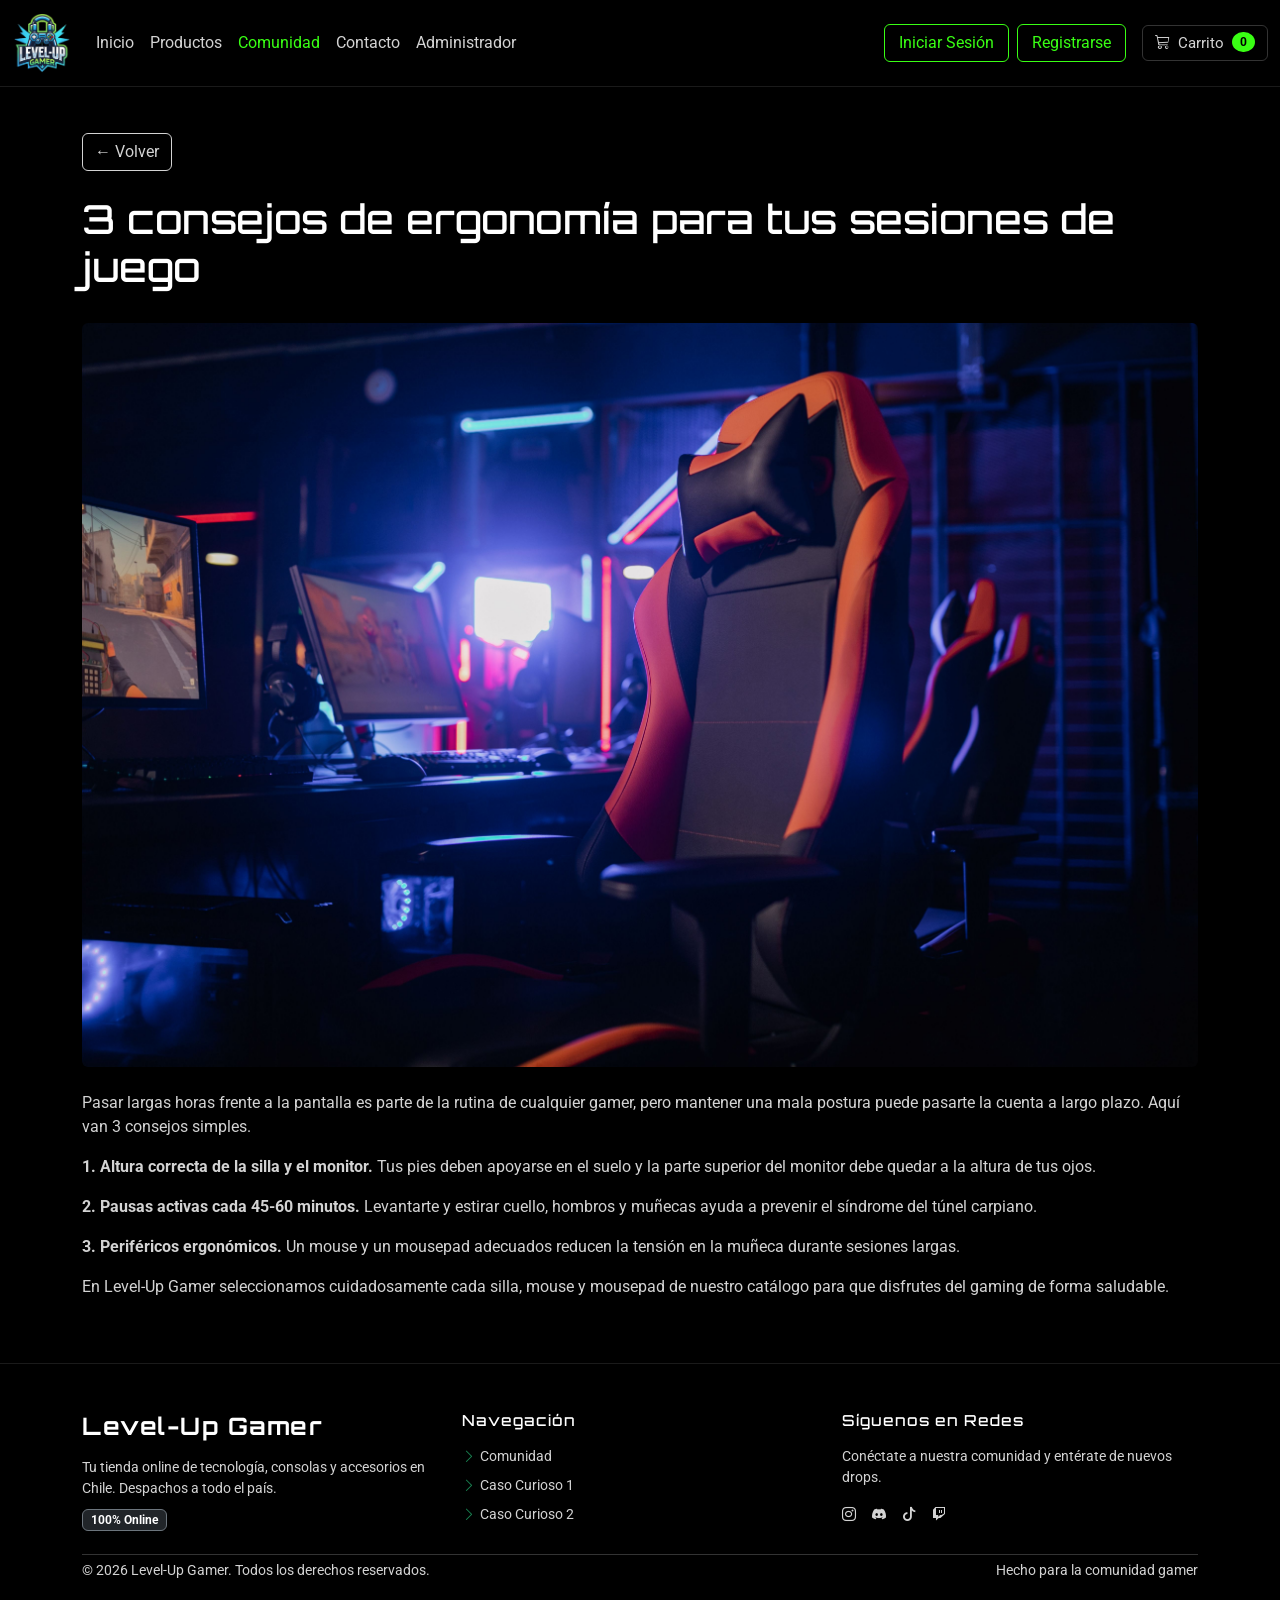
<file: Comunidad-2.html>
<!DOCTYPE html>
<html lang="es">

<head>
    <meta charset="UTF-8">
    <meta name="viewport" content="width=device-width, initial-scale=1.0">
    <link rel="preconnect" href="https://fonts.googleapis.com">

    <link rel="preconnect" href="https://fonts.gstatic.com" crossorigin>
    <link
        href="https://fonts.googleapis.com/css2?family=Orbitron:wght@400;700&family=Roboto:wght@400;500;700&display=swap"
        rel="stylesheet">
    <link rel="stylesheet" href="https://cdn.jsdelivr.net/npm/bootstrap@5.3.8/dist/css/bootstrap.min.css">

    <link rel="stylesheet" href="https://cdn.jsdelivr.net/npm/bootstrap-icons@1.11.3/font/bootstrap-icons.min.css">
    <link rel="stylesheet" href="https://cdn.jsdelivr.net/npm/bootstrap@5.3.8/dist/css/bootstrap.min.css">
    <link rel="preconnect" href="https://fonts.googleapis.com">
    <link href="https://fonts.googleapis.com/css2?family=Orbitron:wght@700&family=Roboto&display=swap" rel="stylesheet">
    <link rel="stylesheet" href="css/global.css">

    <link rel="stylesheet" href="css/Comunidad.css">
    <title>Caso Curioso #2 | Level Up Gamer</title>
</head>

<body>

    <header class="cabecera-principal">
        <nav class="navbar navbar-expand-lg fixed-top barra-navegacion-gamer" data-bs-theme="dark">
            <div class="container-fluid">

                <!-- Logo -->
                <a class="navbar-brand d-flex align-items-center" href="index.html">
                    <img src="img/LOGO.png" alt="Logo Level-Up Gamer" class="logo-navbar">
                </a>


                <!-- Botón para celulares -->
                <button class="navbar-toggler" type="button" data-bs-toggle="collapse"
                    data-bs-target="#navbarSupportedContent" aria-controls="navbarSupportedContent"
                    aria-expanded="false" aria-label="Toggle navigation">
                    <span class="navbar-toggler-icon"></span>
                </button>


                <div class="collapse navbar-collapse" id="navbarSupportedContent">
                    <ul class="navbar-nav me-auto mb-2 mb-lg-0">
                        <li class="nav-item">
                            <a class="nav-link  enlace-menu" aria-current="page" href="index.html">Inicio</a>
                        </li>
                        <li class="nav-item">
                            <a class="nav-link enlace-menu" href="catalogo.html">Productos</a>
                        </li>
                        <li class="nav-item">
                            <a class="nav-link   active enlace-menu" href="Principal-Comunidad.html">Comunidad</a>
                        </li>
                        <li class="nav-item">
                            <a class="nav-link enlace-menu" href="contacto.html">Contacto</a>
                        </li>
                        <li class="nav-item">
                            <a class="nav-link enlace-menu" href="administrador.html" id="">Administrador</a>
                        </li>
                    </ul>

                    <ul class="navbar-nav ms-auto mb-2 mb-lg-0 align-items-center">
                        <li class="nav-item" id="btn-iniciar">
                            <a class="nav-link enlace-menu enlace-login" href="inicioSesion.html">Iniciar Sesión</a>
                        </li>
                        <li class="nav-item ms-2" id="bt-registrar">
                            <a class="nav-link enlace-menu enlace-login" href="registroUsuario.html">Registrarse</a>
                        </li>
                        <li class="nav-item d-none align-items-center gap-2" id="nav-usuario-activo">
                            <span class="text-white small" id="nav-nombre-usuario"></span>
                            <button class="btn btn-sm btn-outline-danger py-0" id="btn-cerrar-sesion"
                                type="button">Salir</button>
                        </li>
                        <li class="nav-item ms-3">
                            <button class="btn boton-carrito-nav d-flex align-items-center gap-2" type="button"
                                data-bs-toggle="offcanvas" data-bs-target="#carritoCompras"
                                aria-controls="carritoCompras">
                                <i class="bi bi-cart3"></i>
                                <span>Carrito</span>
                                <span class="badge badge-contador">0</span>
                            </button>
                        </li>
                    </ul>


                </div>
            </div>
        </nav>
    </header>

    <main class="flex-grow-1 contenedor-principal">

        <div class="container py-5">
            <a href="Principal-Comunidad.html" class="btn btn-outline-light mb-4">&larr; Volver</a>

            <article>
                <h1>3 consejos de ergonomía para tus sesiones de juego</h1>

                <img src="img/silla-gamer2.jpg" class="img-fluid rounded my-4"
                    alt="Ilustración de una silla gamer ergonómica">

                <p>
                    Pasar largas horas frente a la pantalla es parte de la rutina de cualquier
                    gamer, pero mantener una mala postura puede pasarte la cuenta a largo plazo.
                    Aquí van 3 consejos simples.
                </p>

                <p>
                    <strong>1. Altura correcta de la silla y el monitor.</strong>
                    Tus pies deben apoyarse en el suelo y la parte superior del monitor debe
                    quedar a la altura de tus ojos.
                </p>

                <p>
                    <strong>2. Pausas activas cada 45-60 minutos.</strong>
                    Levantarte y estirar cuello, hombros y muñecas ayuda a prevenir el síndrome
                    del túnel carpiano.
                </p>

                <p>
                    <strong>3. Periféricos ergonómicos.</strong>
                    Un mouse y un mousepad adecuados reducen la tensión en la muñeca durante
                    sesiones largas.
                </p>

                <p>
                    En Level-Up Gamer seleccionamos cuidadosamente cada silla, mouse y mousepad
                    de nuestro catálogo para que disfrutes del gaming de forma saludable.
                </p>
            </article>
        </div>
    </main>

    <footer class="pie-pagina-gamer py-5 mt-auto" data-bs-theme="dark">
        <div class="container">
            <div class="row gy-4">


                <div class="col-12 col-md-4">
                    <h5 class="logo-texto-sitio mb-3">Level-Up Gamer</h5>
                    <p class="texto-pie mb-2">
                        Tu tienda online de tecnología, consolas y accesorios en Chile. Despachos a todo el país.
                    </p>
                    <span class="badge text-bg-dark border border-secondary text-white">100% Online</span>
                </div>

                <div class="col-12 col-md-4">
                    <h6 class="titulo-pie mb-3">Navegación</h6>
                    <ul class="nav flex-column gap-2">
                        <li class="nav-item">
                            <a href="Principal-Comunidad.html" class="nav-link p-0 enlace-pie">
                                <i class="bi bi-chevron-right text-success me-1"></i>Comunidad
                            </a>
                        </li>
                        <li class="nav-item">
                            <a href="Comunidad-1.html" class="nav-link p-0 enlace-pie">
                                <i class="bi bi-chevron-right text-success me-1"></i>Caso Curioso 1
                            </a>
                        </li>
                        <li class="nav-item">
                            <a href="Comunidad-2.html" class="nav-link p-0 enlace-pie">
                                <i class="bi bi-chevron-right text-success me-1"></i>Caso Curioso 2
                            </a>
                        </li>

                    </ul>
                </div>


                <div class="col-12 col-md-4">
                    <h6 class="titulo-pie mb-3">Síguenos en Redes</h6>
                    <p class="texto-pie mb-3">Conéctate a nuestra comunidad y entérate de nuevos drops.</p>

                    <!-- Iconos de Redes Sociales -->
                    <div class="d-flex gap-3 fs-4 mb-4">
                        <a href="https://instagram.com" target="_blank" rel="noopener noreferrer" class="enlace-pie"
                            aria-label="Instagram">
                            <i class="bi bi-instagram"></i>
                        </a>
                        <a href="https://discord.com" target="_blank" rel="noopener noreferrer" class="enlace-pie"
                            aria-label="Discord">
                            <i class="bi bi-discord"></i>
                        </a>
                        <a href="https://tiktok.com" target="_blank" rel="noopener noreferrer" class="enlace-pie"
                            aria-label="TikTok">
                            <i class="bi bi-tiktok"></i>
                        </a>
                        <a href="https://twitch.tv" target="_blank" rel="noopener noreferrer" class="enlace-pie"
                            aria-label="Twitch">
                            <i class="bi bi-twitch"></i>
                        </a>
                    </div>

                </div>

            </div>

            <hr class="linea-divisoria my-4">
            <div class="d-flex justify-content-between align-items-center flex-wrap gap-2">
                <p class="mb-0 texto-pie">&copy; 2026 Level-Up Gamer. Todos los derechos reservados.</p>
                <span class="texto-pie small">Hecho para la comunidad gamer</span>
            </div>
        </div>
    </footer>

    <script src="https://cdn.jsdelivr.net/npm/bootstrap@5.3.8/dist/js/bootstrap.bundle.min.js"></script>
</body>

</html>
</file>
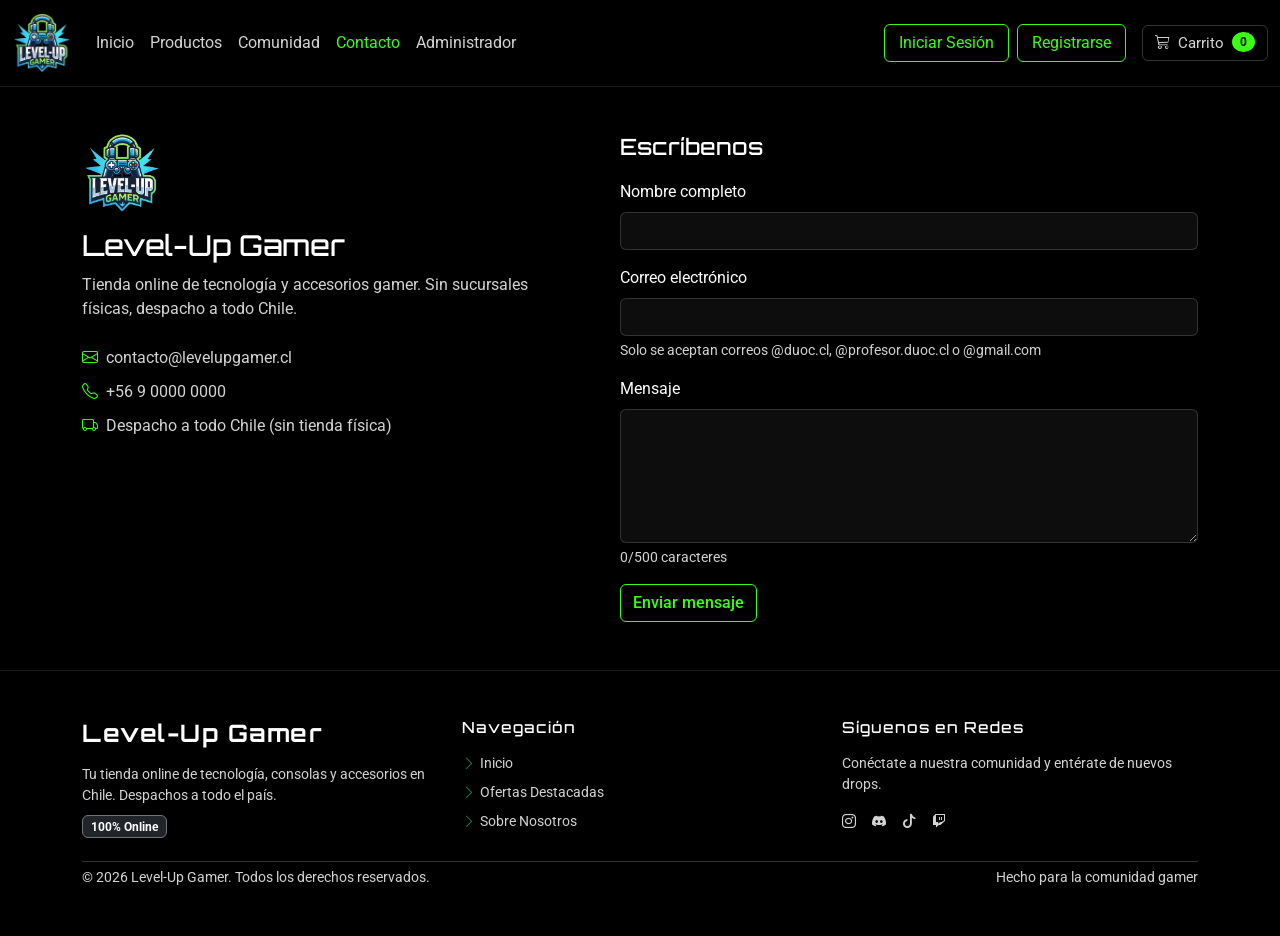
<file: contacto.html>
<!DOCTYPE html>
<html lang="en">

<head>
    <meta charset="UTF-8">
    <meta name="viewport" content="width=device-width, initial-scale=1.0">
    <title>LEVEL UP - CONTACTO</title>

    <link rel="preconnect" href="https://fonts.googleapis.com">
    <link rel="preconnect" href="https://fonts.gstatic.com" crossorigin>
    <link rel="stylesheet"
        href="https://fonts.googleapis.com/css2?family=Orbitron:wght@600;800&family=Roboto:wght@400;500;700&display=swap">

    <link rel="stylesheet" href="https://cdn.jsdelivr.net/npm/bootstrap@5.3.8/dist/css/bootstrap.min.css">
    <link rel="stylesheet" href="https://cdn.jsdelivr.net/npm/bootstrap-icons@1.11.3/font/bootstrap-icons.min.css">

    <link rel="stylesheet" href="css/global.css">
    <link rel="stylesheet" href="css/contacto.css">
</head>

<body>
    <header class="cabecera-principal">
        <nav class="navbar navbar-expand-lg fixed-top barra-navegacion-gamer" data-bs-theme="dark">
            <div class="container-fluid">

                <!-- Logo -->
                <a class="navbar-brand d-flex align-items-center" href="index.html">
                    <img src="img/LOGO.png" alt="Logo Level-Up Gamer" class="logo-navbar">
                </a>


                <!-- Botón para celulares -->
                <button class="navbar-toggler" type="button" data-bs-toggle="collapse"
                    data-bs-target="#navbarSupportedContent" aria-controls="navbarSupportedContent"
                    aria-expanded="false" aria-label="Toggle navigation">
                    <span class="navbar-toggler-icon"></span>
                </button>


                <div class="collapse navbar-collapse" id="navbarSupportedContent">
                    <ul class="navbar-nav me-auto mb-2 mb-lg-0">
                        <li class="nav-item">
                            <a class="nav-link enlace-menu" aria-current="page" href="index.html">Inicio</a>
                        </li>
                        <li class="nav-item">
                            <a class="nav-link enlace-menu" href="catalogo.html">Productos</a>
                        </li>
                        <li class="nav-item">
                            <a class="nav-link  enlace-menu" href="Principal-Comunidad.html">Comunidad</a>
                        </li>
                        <li class="nav-item">
                            <a class="nav-link active enlace-menu" href="contacto.html">Contacto</a>
                        </li>
                        <li class="nav-item">
                            <a class="nav-link enlace-menu" href="administrador.html"  id="">Administrador</a>
                        </li>
                    </ul>

                    <ul class="navbar-nav ms-auto mb-2 mb-lg-0 align-items-center">
                        <li class="nav-item" id="btn-iniciar">
                            <a class="nav-link enlace-menu enlace-login" href="inicioSesion.html">Iniciar Sesión</a>
                        </li>
                        <li class="nav-item ms-2" id="bt-registrar">
                            <a class="nav-link enlace-menu enlace-login" href="registroUsuario.html">Registrarse</a>
                        </li>
                        <li class="nav-item d-none align-items-center gap-2" id="nav-usuario-activo">
                            <span class="text-white small" id="nav-nombre-usuario"></span>
                            <button class="btn btn-sm btn-outline-danger py-0" id="btn-cerrar-sesion" type="button">Salir</button>
                        </li>
                        <li class="nav-item ms-3">
                            <button class="btn boton-carrito-nav d-flex align-items-center gap-2" type="button"
                                data-bs-toggle="offcanvas" data-bs-target="#carritoCompras"
                                aria-controls="carritoCompras">
                                <i class="bi bi-cart3"></i>
                                <span>Carrito</span>
                                <span class="badge badge-contador">0</span>
                            </button>
                        </li>
                    </ul>


                </div>
            </div>
        </nav>
    </header>

    <!-- MAIN CONTACTO -->
    <main class="flex-grow-1 contenedor-principal">

        <div class="container py-5">
            <div class="fila-contacto">

                <!-- ---------- Columna izquierda: datos de la empresa ---------- -->
                <section class="columna-datos-empresa">
                    <img src="img/LOGO.png" alt="Logo Level-Up Gamer" class="logo-contacto">
                    <h1 class="nombre-empresa">Level-Up Gamer</h1>
                    <p class="texto-secundario">
                        Tienda online de tecnología y accesorios gamer. Sin sucursales físicas,
                        despacho a todo Chile.
                    </p>

                    <ul class="lista-datos-contacto list-unstyled">
                        <li><i class="bi bi-envelope me-2 texto-neon-verde"></i>contacto@levelupgamer.cl</li>
                        <li><i class="bi bi-telephone me-2 texto-neon-verde"></i>+56 9 0000 0000</li>
                        <li><i class="bi bi-truck me-2 texto-neon-verde"></i>Despacho a todo Chile (sin tienda física)
                        </li>
                    </ul>
                </section>

                <!-- ---------- Columna derecha: formulario de contacto ---------- -->
                <section class="columna-formulario">
                    <h2 class="titulo-formulario">Escríbenos</h2>

                    <!-- novalidate: desactiva la validación nativa del navegador,
                         porque la validación la hacemos nosotros mismos en contacto.js -->
                    <form id="form-contacto" novalidate>

                        <div class="mb-3">
                            <label for="campo-nombre" class="form-label">Nombre completo</label>
                            <input type="text" class="form-control" id="campo-nombre" maxlength="100" required>
                            <div class="invalid-feedback" id="error-nombre"></div>
                        </div>

                        <div class="mb-3">
                            <label for="campo-correo" class="form-label">Correo electrónico</label>
                            <input type="email" class="form-control" id="campo-correo" maxlength="100" required>
                            <div class="form-text texto-secundario">
                                Solo se aceptan correos @duoc.cl, @profesor.duoc.cl o @gmail.com
                            </div>
                            <div class="invalid-feedback" id="error-correo"></div>
                        </div>

                        <div class="mb-3">
                            <label for="campo-mensaje" class="form-label">Mensaje</label>
                            <textarea class="form-control" id="campo-mensaje" rows="5" maxlength="500"
                                required></textarea>
                            <div class="form-text texto-secundario">
                                <span id="contador-caracteres">0</span>/500 caracteres
                            </div>
                            <div class="invalid-feedback" id="error-mensaje"></div>
                        </div>

                        <button type="submit" class="btn boton-enviar-contacto">Enviar mensaje</button>

                        <!-- Alerta de éxito, oculta por defecto (se muestra vía JS tras un envío válido) -->
                        <div class="alert alert-success mt-3 d-none" id="alerta-exito" role="alert">
                            ¡Mensaje enviado! Te responderemos a la brevedad.
                        </div>
                    </form>
                </section>

            </div>
        </div>

    </main>
    
    <!-- FOOTER -->
    <footer class="pie-pagina-gamer py-5 mt-auto" data-bs-theme="dark">
        <div class="container">
            <div class="row gy-4">


                <div class="col-12 col-md-4">
                    <h5 class="logo-texto-sitio mb-3">Level-Up Gamer</h5>
                    <p class="texto-pie mb-2">
                        Tu tienda online de tecnología, consolas y accesorios en Chile. Despachos a todo el país.
                    </p>
                    <span class="badge text-bg-dark border border-secondary text-white">100% Online</span>
                </div>

                <div class="col-12 col-md-4">
                    <h6 class="titulo-pie mb-3">Navegación</h6>
                    <ul class="nav flex-column gap-2">
                        <li class="nav-item">
                            <a href="#" class="nav-link p-0 enlace-pie">
                                <i class="bi bi-chevron-right text-success me-1"></i>Inicio
                            </a>
                        </li>
                        <li class="nav-item">
                            <a href="#sec-ofertas" class="nav-link p-0 enlace-pie">
                                <i class="bi bi-chevron-right text-success me-1"></i>Ofertas Destacadas
                            </a>
                        </li>
                        <li class="nav-item">
                            <a href="#nosotros" class="nav-link p-0 enlace-pie">
                                <i class="bi bi-chevron-right text-success me-1"></i>Sobre Nosotros
                            </a>
                        </li>
                    </ul>
                </div>

                <div class="col-12 col-md-4">
                    <h6 class="titulo-pie mb-3">Síguenos en Redes</h6>
                    <p class="texto-pie mb-3">Conéctate a nuestra comunidad y entérate de nuevos drops.</p>

                    <!-- Iconos de Redes Sociales -->
                    <div class="d-flex gap-3 fs-4 mb-4">
                        <a href="https://instagram.com" target="_blank" rel="noopener noreferrer" class="enlace-pie"
                            aria-label="Instagram">
                            <i class="bi bi-instagram"></i>
                        </a>
                        <a href="https://discord.com" target="_blank" rel="noopener noreferrer" class="enlace-pie"
                            aria-label="Discord">
                            <i class="bi bi-discord"></i>
                        </a>
                        <a href="https://tiktok.com" target="_blank" rel="noopener noreferrer" class="enlace-pie"
                            aria-label="TikTok">
                            <i class="bi bi-tiktok"></i>
                        </a>
                        <a href="https://twitch.tv" target="_blank" rel="noopener noreferrer" class="enlace-pie"
                            aria-label="Twitch">
                            <i class="bi bi-twitch"></i>
                        </a>
                    </div>

                </div>

            </div>

            <hr class="linea-divisoria my-4">
            <div class="d-flex justify-content-between align-items-center flex-wrap gap-2">
                <p class="mb-0 texto-pie">&copy; 2026 Level-Up Gamer. Todos los derechos reservados.</p>
                <span class="texto-pie small">Hecho para la comunidad gamer</span>
            </div>
        </div>
    </footer>

    <!-- OFFCANVAS CARRITO -->
    <div class="offcanvas offcanvas-end panel-carrito-gamer" tabindex="-1" id="carritoCompras"
        aria-labelledby="carritoLabel">

        <div class="offcanvas-header border-bottom border-secondary">
            <h5 class="offcanvas-title titulo-carrito" id="carritoLabel">
                <i class="bi bi-cart3 me-2"></i>Tu Carrito
            </h5>
            <button type="button" class="btn-close btn-close-white" data-bs-dismiss="offcanvas"
                aria-label="Close"></button>
        </div>

        <div class="offcanvas-body" id="contenedor-items-carrito">
            <p class="texto-pie text-center mt-4">No tienes productos en el carrito.</p>
        </div>

        <div class="offcanvas-footer p-3 border-top border-secondary">
            <div class="d-flex justify-content-between mb-3 text-white">
                <span>Total estimado:</span>
                <strong class="texto-neon-verde" id="total-carrito">$0</strong>
            </div>

            <div class="d-flex flex-column gap-2">
                <button class="btn boton-buscar-neon w-100 py-2">Continuar al Pago</button>
                <button class="btn btn-sm btn-outline-danger w-100" id="btn-limpiar-carrito">
                    <i class="bi bi-trash3 me-1"></i>Vaciar Carrito
                </button>
            </div>
        </div>

    </div>

    <script src="https://cdn.jsdelivr.net/npm/bootstrap@5.3.8/dist/js/bootstrap.bundle.min.js"></script>
    <script src="js/contacto.js"></script>
</body>

</html>
</file>
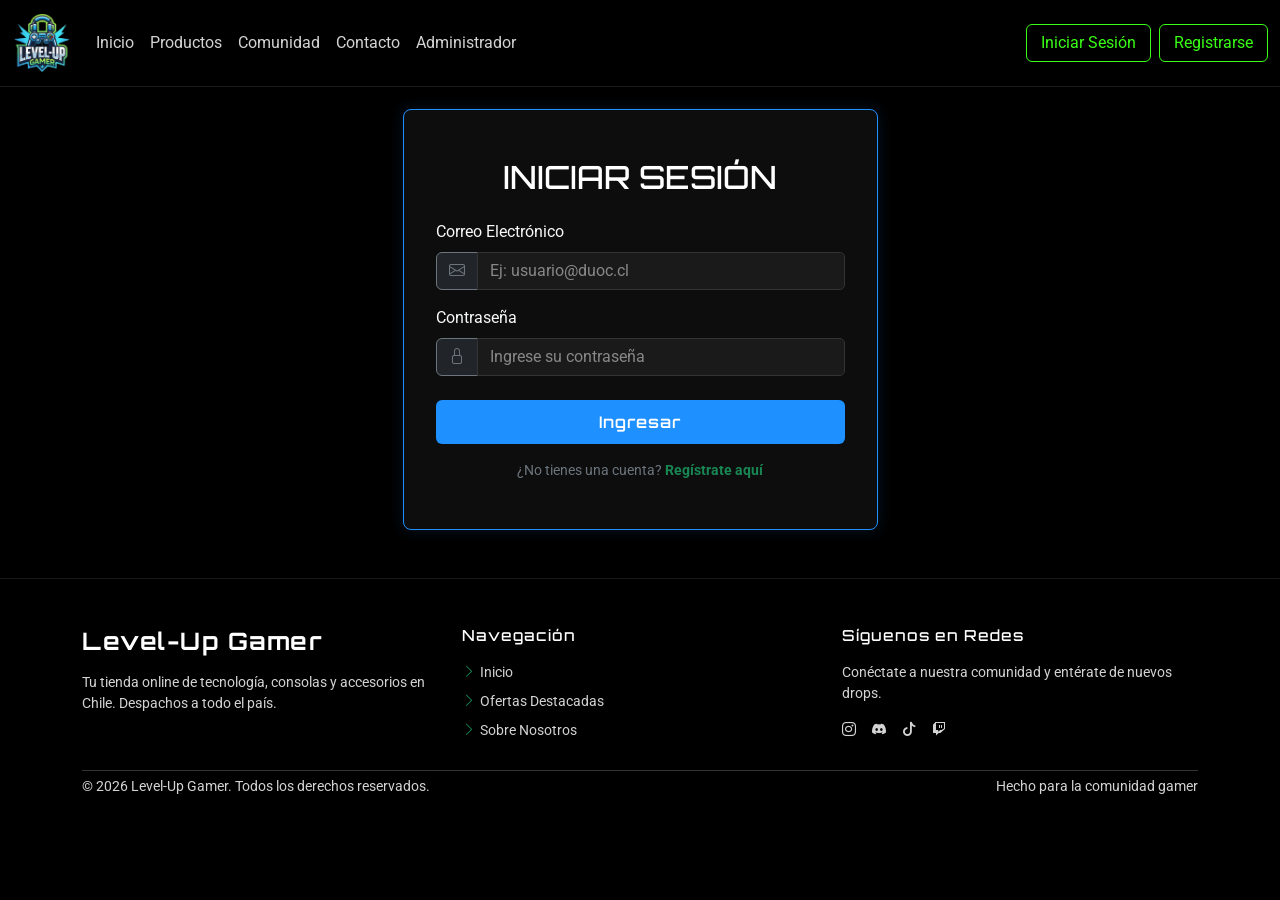
<file: inicioSesion.html>
<!DOCTYPE html>
<html lang="es">

<head>
    <meta charset="UTF-8">
    <meta name="viewport" content="width=device-width, initial-scale=1.0">
    <title>LEVEL UP - INICIAR SESIÓN</title>
    <link rel="preconnect" href="https://fonts.googleapis.com">

    <link rel="preconnect" href="https://fonts.gstatic.com" crossorigin>
    <link
        href="https://fonts.googleapis.com/css2?family=Orbitron:wght@400;700&family=Roboto:wght@400;500;700&display=swap"
        rel="stylesheet">
    <link rel="stylesheet" href="https://cdn.jsdelivr.net/npm/bootstrap@5.3.8/dist/css/bootstrap.min.css">

    <link rel="stylesheet" href="https://cdn.jsdelivr.net/npm/bootstrap-icons@1.11.3/font/bootstrap-icons.min.css">

    <link rel="stylesheet" href="css/global.css">
    <link rel="stylesheet" href="css/inicioSesion.css">
</head>

<body>
    <!-- ================================================================ -->
    <!-- ==== HEADER ==== -->
    <!-- ================================================================ -->
    <header class="cabecera-principal">
        <nav class="navbar navbar-expand-lg fixed-top barra-navegacion-gamer" data-bs-theme="dark">
            <div class="container-fluid">

                <!-- Logo -->
                <a class="navbar-brand d-flex align-items-center" href="index.html">
                    <img src="img/LOGO.png" alt="Logo Level-Up Gamer" class="logo-navbar">
                </a>

                <!-- Botón para celulares -->
                <button class="navbar-toggler" type="button" data-bs-toggle="collapse"
                    data-bs-target="#navbarSupportedContent" aria-controls="navbarSupportedContent"
                    aria-expanded="false" aria-label="Toggle navigation">
                    <span class="navbar-toggler-icon"></span>
                </button>

                <div class="collapse navbar-collapse" id="navbarSupportedContent">
                    <ul class="navbar-nav me-auto mb-2 mb-lg-0">
                        <li class="nav-item">
                            <a class="nav-link enlace-menu" href="index.html">Inicio</a>
                        </li>
                        <li class="nav-item">
                            <a class="nav-link enlace-menu" href="catalogo.html">Productos</a>
                        </li>
                        <li class="nav-item">
                            <a class="nav-link enlace-menu" href="Principal-Comunidad.html">Comunidad</a>
                        </li>
                        <li class="nav-item">
                            <a class="nav-link enlace-menu" href="contacto.html">Contacto</a>
                        </li>
                        <li class="nav-item">
                            <a class="nav-link enlace-menu" href="administrador.html" id="link-nav-admin">Administrador</a>
                        </li>
                    </ul>

                    <ul class="navbar-nav ms-auto mb-2 mb-lg-0 align-items-center">
                        <li class="nav-item" id="btn-iniciar">
                            <a class="nav-link active enlace-menu enlace-login" aria-current="page" href="inicioSesion.html">Iniciar Sesión</a>
                        </li>
                        <li class="nav-item ms-2" id="bt-registrar">
                            <a class="nav-link enlace-menu enlace-login" href="registroUsuario.html">Registrarse</a>
                        </li>
                    </ul>
                </div>
            </div>
        </nav>
    </header>

    <!-- ================================================================ -->
    <!-- ==== MAIN ==== -->
    <!-- ================================================================ -->
    <main class="container contenedor-principal mb-5">
        <div class="row justify-content-center mt-4">

            <!-- Caja centrada más angosta (col-md-8 col-lg-5) para que no se vea estirado -->
            <div class="col-12 col-md-8 col-lg-5 contenedor-formulario">
                <h2 class="text-center text-white mb-4" style="font-family: 'Orbitron', sans-serif;">
                    INICIAR SESIÓN
                </h2>

                <!-- FORMULARIO DE INICIO DE SESIÓN -->
                <form id="formularioLogin" novalidate>

                    <div class="mb-3">
                        <label for="correoLogin" class="form-label text-light">Correo Electrónico</label>
                        <div class="input-group">
                            <span class="input-group-text bg-dark text-secondary border-secondary">
                                <i class="bi bi-envelope"></i>
                            </span>
                            <input type="email" class="form-control" id="correo" 
                                placeholder="Ej: usuario@duoc.cl" required>
                        </div>
                    </div>

                    <div class="mb-4">
                        <label for="contrasenaLogin" class="form-label text-light">Contraseña</label>
                        <div class="input-group">
                            <span class="input-group-text bg-dark text-secondary border-secondary">
                                <i class="bi bi-lock"></i>
                            </span>
                            <input type="password" class="form-control" id="contraseña" 
                                placeholder="Ingrese su contraseña" required>
                        </div>
                    </div>

                    <div class="d-grid gap-2 mb-3">
                        <button type="submit" class="btn btn-primary" style="font-family: 'Orbitron', sans-serif;">
                            Ingresar
                        </button>
                    </div>

                    <div class="text-center">
                        <p class="text-secondary small mb-0">
                            ¿No tienes una cuenta? 
                            <a href="registroUsuario.html" class="text-success text-decoration-none fw-bold">Regístrate aquí</a>
                        </p>
                    </div>

                </form>
            </div>
        </div>
    </main>

    <!-- ================================================================ -->
    <!-- ==== FOOTER ==== -->
    <!-- ================================================================ -->
    <footer class="pie-pagina-gamer py-5 mt-auto" data-bs-theme="dark">
        <div class="container">
            <div class="row gy-4">

                <div class="col-12 col-md-4">
                    <h5 class="logo-texto-sitio mb-3">Level-Up Gamer</h5>
                    <p class="texto-pie mb-2">
                        Tu tienda online de tecnología, consolas y accesorios en Chile. Despachos a todo el país.
                    </p>
                </div>

                <div class="col-12 col-md-4">
                    <h6 class="titulo-pie mb-3">Navegación</h6>
                    <ul class="nav flex-column gap-2">
                        <li class="nav-item">
                            <a href="index.html" class="nav-link p-0 enlace-pie">
                                <i class="bi bi-chevron-right text-success me-1"></i>Inicio
                            </a>
                        </li>
                        <li class="nav-item">
                            <a href="index.html#sec-ofertas" class="nav-link p-0 enlace-pie">
                                <i class="bi bi-chevron-right text-success me-1"></i>Ofertas Destacadas
                            </a>
                        </li>
                        <li class="nav-item">
                            <a href="index.html#nosotros" class="nav-link p-0 enlace-pie">
                                <i class="bi bi-chevron-right text-success me-1"></i>Sobre Nosotros
                            </a>
                        </li>
                    </ul>
                </div>

                <div class="col-12 col-md-4">
                    <h6 class="titulo-pie mb-3">Síguenos en Redes</h6>
                    <p class="texto-pie mb-3">Conéctate a nuestra comunidad y entérate de nuevos drops.</p>

                    <!-- Iconos de Redes Sociales -->
                    <div class="d-flex gap-3 fs-4 mb-4">
                        <a href="https://instagram.com" target="_blank" rel="noopener noreferrer" class="enlace-pie"
                            aria-label="Instagram">
                            <i class="bi bi-instagram"></i>
                        </a>
                        <a href="https://discord.com" target="_blank" rel="noopener noreferrer" class="enlace-pie"
                            aria-label="Discord">
                            <i class="bi bi-discord"></i>
                        </a>
                        <a href="https://tiktok.com" target="_blank" rel="noopener noreferrer" class="enlace-pie"
                            aria-label="TikTok">
                            <i class="bi bi-tiktok"></i>
                        </a>
                        <a href="https://twitch.tv" target="_blank" rel="noopener noreferrer" class="enlace-pie"
                            aria-label="Twitch">
                            <i class="bi bi-twitch"></i>
                        </a>
                    </div>
                </div>

            </div>

            <hr class="linea-divisoria my-4">
            <div class="d-flex justify-content-between align-items-center flex-wrap gap-2">
                <p class="mb-0 texto-pie">&copy; 2026 Level-Up Gamer. Todos los derechos reservados.</p>
                <span class="texto-pie small">Hecho para la comunidad gamer</span>
            </div>
        </div>
    </footer>

    <script src="https://cdn.jsdelivr.net/npm/bootstrap@5.3.8/dist/js/bootstrap.bundle.min.js"></script>
    <script src="js/inicioSesion.js"></script>
</body>

</html>
</file>
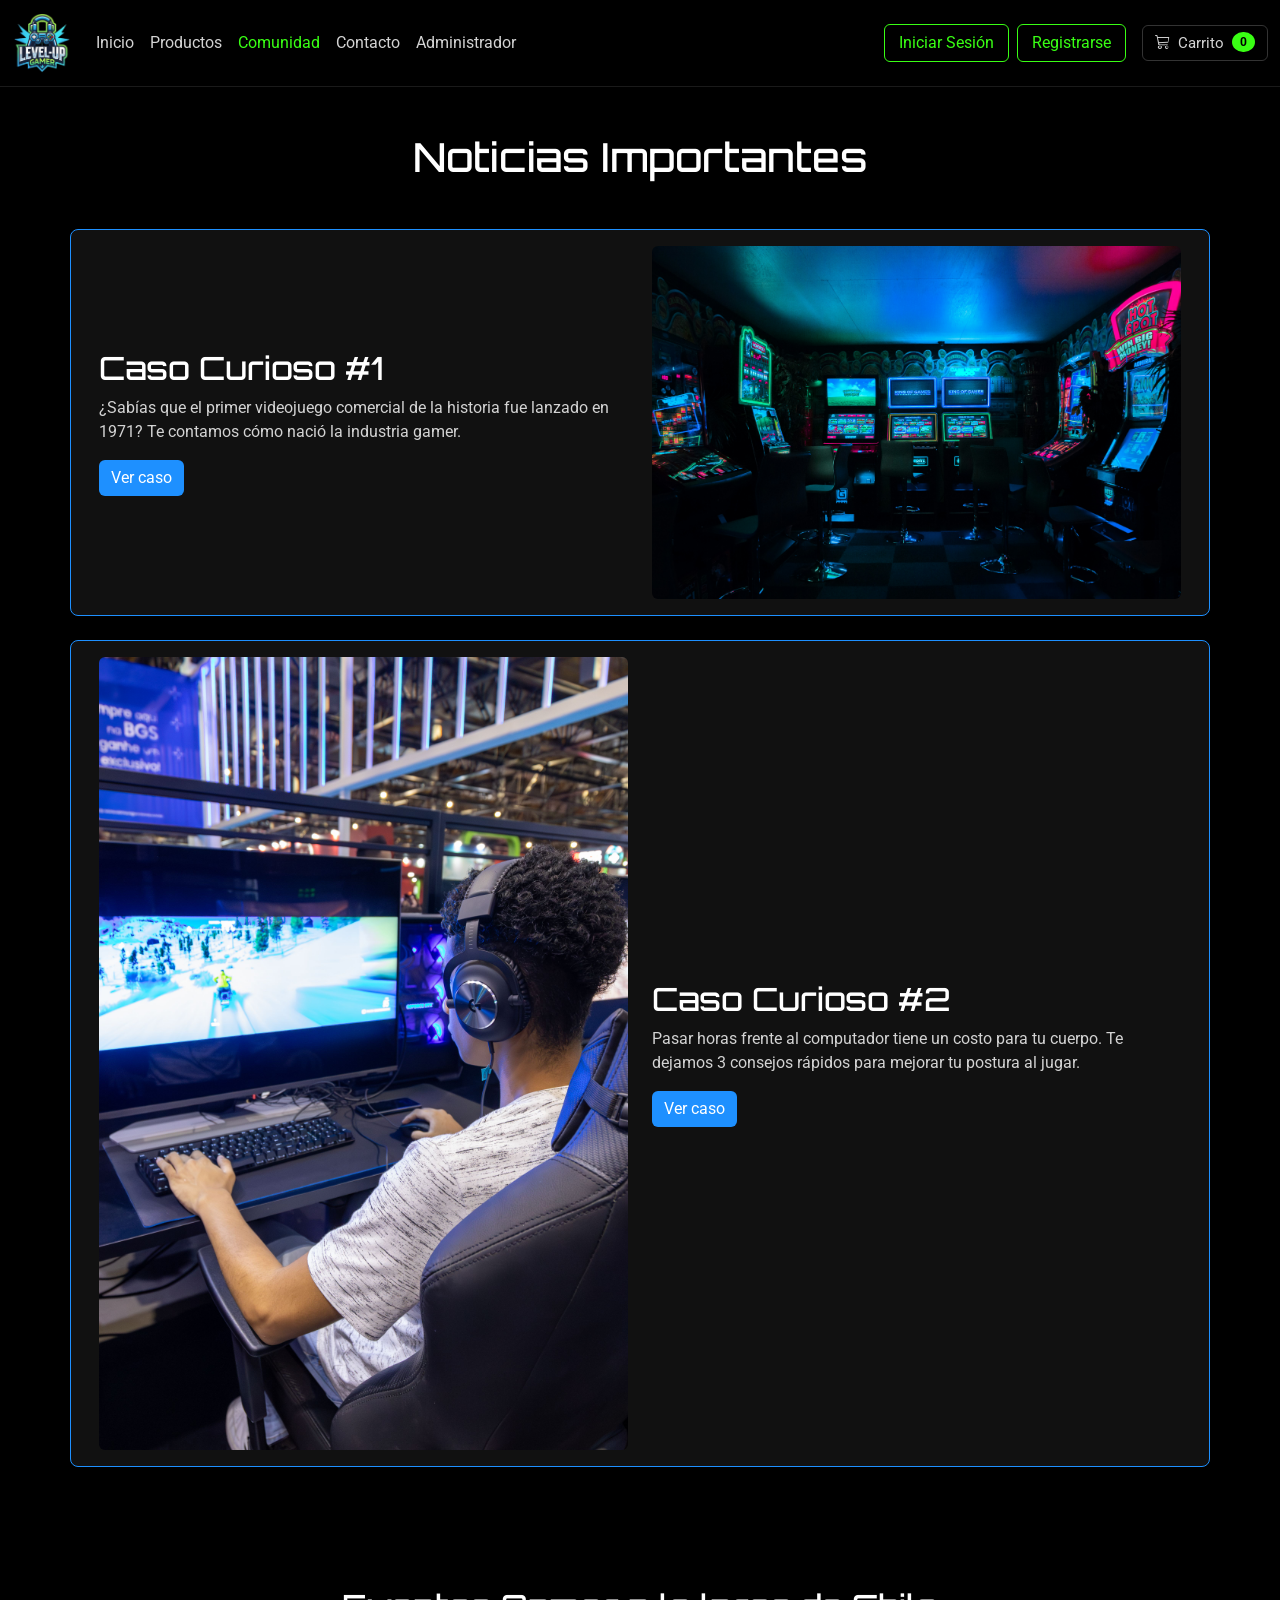
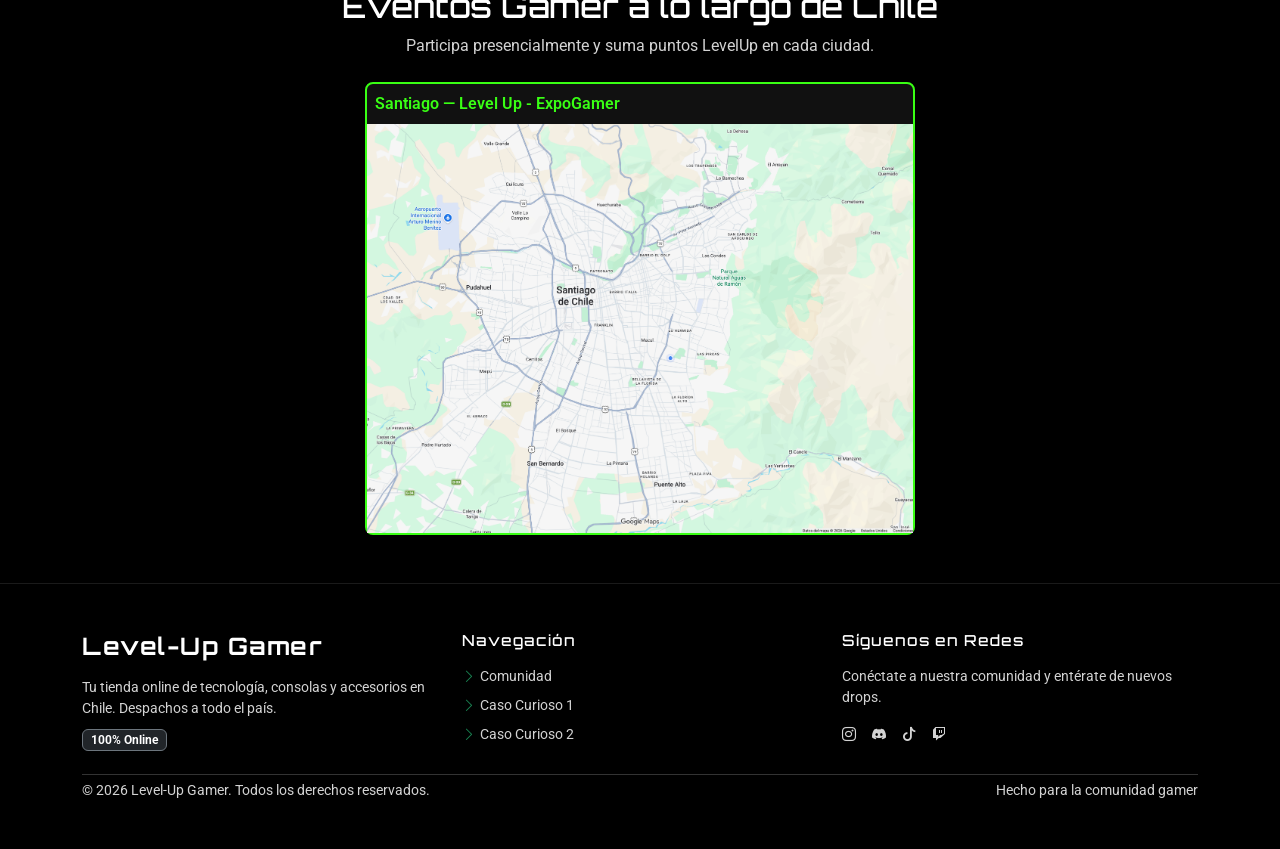
<file: Principal-Comunidad.html>
<!DOCTYPE html>
<html lang="es">

<head>
    <meta charset="UTF-8">
    <meta name="viewport" content="width=device-width, initial-scale=1.0">
    <link rel="preconnect" href="https://fonts.googleapis.com">
    <link rel="preconnect" href="https://fonts.gstatic.com" crossorigin>
    <link
        href="https://fonts.googleapis.com/css2?family=Orbitron:wght@400;700&family=Roboto:wght@400;500;700&display=swap"
        rel="stylesheet">
    <link rel="stylesheet" href="https://cdn.jsdelivr.net/npm/bootstrap@5.3.8/dist/css/bootstrap.min.css">
    <link rel="stylesheet" href="https://cdn.jsdelivr.net/npm/bootstrap-icons@1.11.3/font/bootstrap-icons.min.css">
    <link rel="stylesheet" href="css/global.css">
    <link rel="stylesheet" href="css/Comunidad.css">
    <title>Blogs | Level Up Gamer</title>
</head>

<body>

    <header class="cabecera-principal">
        <nav class="navbar navbar-expand-lg fixed-top barra-navegacion-gamer" data-bs-theme="dark">
            <div class="container-fluid">

                <!-- Logo -->
                <a class="navbar-brand d-flex align-items-center" href="index.html">
                    <img src="img/LOGO.png" alt="Logo Level-Up Gamer" class="logo-navbar">
                </a>


                <!-- Botón para celulares -->
                <button class="navbar-toggler" type="button" data-bs-toggle="collapse"
                    data-bs-target="#navbarSupportedContent" aria-controls="navbarSupportedContent"
                    aria-expanded="false" aria-label="Toggle navigation">
                    <span class="navbar-toggler-icon"></span>
                </button>


                <div class="collapse navbar-collapse" id="navbarSupportedContent">
                    <ul class="navbar-nav me-auto mb-2 mb-lg-0">
                        <li class="nav-item">
                            <a class="nav-link  enlace-menu" aria-current="page" href="index.html">Inicio</a>
                        </li>
                        <li class="nav-item">
                            <a class="nav-link enlace-menu" href="catalogo.html">Productos</a>
                        </li>
                        <li class="nav-item">
                            <a class="nav-link   active enlace-menu" href="Principal-Comunidad.html">Comunidad</a>
                        </li>
                        <li class="nav-item">
                            <a class="nav-link enlace-menu" href="contacto.html">Contacto</a>
                        </li>
                        <li class="nav-item">
                            <a class="nav-link enlace-menu" href="administrador.html" id="">Administrador</a>
                        </li>
                    </ul>

                    <ul class="navbar-nav ms-auto mb-2 mb-lg-0 align-items-center">
                        <li class="nav-item" id="btn-iniciar">
                            <a class="nav-link enlace-menu enlace-login" href="inicioSesion.html">Iniciar Sesión</a>
                        </li>
                        <li class="nav-item ms-2" id="bt-registrar">
                            <a class="nav-link enlace-menu enlace-login" href="registroUsuario.html">Registrarse</a>
                        </li>
                        <li class="nav-item d-none align-items-center gap-2" id="nav-usuario-activo">
                            <span class="text-white small" id="nav-nombre-usuario"></span>
                            <button class="btn btn-sm btn-outline-danger py-0" id="btn-cerrar-sesion"
                                type="button">Salir</button>
                        </li>
                        <li class="nav-item ms-3">
                            <button class="btn boton-carrito-nav d-flex align-items-center gap-2" type="button"
                                data-bs-toggle="offcanvas" data-bs-target="#carritoCompras"
                                aria-controls="carritoCompras">
                                <i class="bi bi-cart3"></i>
                                <span>Carrito</span>
                                <span class="badge badge-contador">0</span>
                            </button>
                        </li>
                    </ul>


                </div>
            </div>
        </nav>
    </header>

    <main class="flex-grow-1 contenedor-principal">
        <section id="blogs" class="container py-5">
            <h1 class="text-center mb-5">Noticias Importantes</h1>

            <!-- Caso Curioso #1 -->
            <article class="row align-items-center mb-4 p-3 tarjeta-blog" id="Caso1">
                <div class="col-md-6">
                    <h2>Caso Curioso #1</h2>
                    <p>
                        ¿Sabías que el primer videojuego comercial de la historia fue lanzado en
                        1971? Te contamos cómo nació la industria gamer.
                    </p>
                    <a href="Comunidad-1.html" class="btn btn-caso">Ver caso</a>
                </div>
                <div class="col-md-6">
                    <img src="img/arcade-retro.jpg" class="img-fluid rounded"
                        alt="Ilustración del origen de los videojuegos arcade">
                </div>
            </article>

            <!-- Caso Curioso #2 -->
            <article class="row align-items-center mb-4 p-3 tarjeta-blog flex-md-row-reverse" id="Caso2">
                <div class="col-md-6">
                    <h2>Caso Curioso #2</h2>
                    <p>
                        Pasar horas frente al computador tiene un costo para tu cuerpo. Te
                        dejamos 3 consejos rápidos para mejorar tu postura al jugar.
                    </p>
                    <a href="Comunidad-2.html" class="btn btn-caso">Ver caso</a>
                </div>
                <div class="col-md-6">
                    <img src="img/silla-gamer.jpg" class="img-fluid rounded"
                        alt="Ilustración de una silla gamer ergonómica">
                </div>
            </article>
        </section>

        <!-- Mapa de Ubicaciones de Eventos -->
        <section id="mapa-eventos" class="container py-5">
            <h2 class="text-center mb-2">Eventos Gamer a lo largo de Chile</h2>
            <p class="text-center mb-4" style="color:#D3D3D3;">
                Participa presencialmente y suma puntos LevelUp en cada ciudad.
            </p>
            <div class="row g-3 justify-content-center">
                <div class="col-md-6">
                    <div class="tarjeta-blog" style="border: 2px solid #39FF14;">
                        <p class="p-2 mb-0" style="color:#39FF14; font-weight:600;">Santiago — Level Up - ExpoGamer</p>
                        <div class="ratio ratio-4x3">
                            <img src="img/mapa-santiago.png"
                                alt="Mapa de Santiago mostrando la ubicación del evento Level Up ExpoGamer"
                                style="object-fit: cover;">
                        </div>
                    </div>
                </div>

            </div>
        </section>
    </main>

    <footer class="pie-pagina-gamer py-5 mt-auto" data-bs-theme="dark">
        <div class="container">
            <div class="row gy-4">

                <div class="col-12 col-md-4">
                    <h5 class="logo-texto-sitio mb-3">Level-Up Gamer</h5>
                    <p class="texto-pie mb-2">
                        Tu tienda online de tecnología, consolas y accesorios en Chile. Despachos a todo el país.
                    </p>
                    <span class="badge text-bg-dark border border-secondary text-white">100% Online</span>
                </div>

                <div class="col-12 col-md-4">
                    <h6 class="titulo-pie mb-3">Navegación</h6>
                    <ul class="nav flex-column gap-2">
                        <li class="nav-item">
                            <a href="#" class="nav-link p-0 enlace-pie">
                                <i class="bi bi-chevron-right text-success me-1"></i>Comunidad
                            </a>
                        </li>
                        <li class="nav-item">
                            <a href="#Caso1" class="nav-link p-0 enlace-pie">
                                <i class="bi bi-chevron-right text-success me-1"></i>Caso Curioso 1
                            </a>
                        </li>
                        <li class="nav-item">
                            <a href="#Caso2" class="nav-link p-0 enlace-pie">
                                <i class="bi bi-chevron-right text-success me-1"></i>Caso Curioso 2
                            </a>
                        </li>

                    </ul>
                </div>

                <div class="col-12 col-md-4">
                    <h6 class="titulo-pie mb-3">Síguenos en Redes</h6>
                    <p class="texto-pie mb-3">Conéctate a nuestra comunidad y entérate de nuevos drops.</p>

                    <!-- Iconos de Redes Sociales -->
                    <div class="d-flex gap-3 fs-4 mb-4">
                        <a href="https://instagram.com" target="_blank" rel="noopener noreferrer" class="enlace-pie"
                            aria-label="Instagram">
                            <i class="bi bi-instagram"></i>
                        </a>
                        <a href="https://discord.com" target="_blank" rel="noopener noreferrer" class="enlace-pie"
                            aria-label="Discord">
                            <i class="bi bi-discord"></i>
                        </a>
                        <a href="https://tiktok.com" target="_blank" rel="noopener noreferrer" class="enlace-pie"
                            aria-label="TikTok">
                            <i class="bi bi-tiktok"></i>
                        </a>
                        <a href="https://twitch.tv" target="_blank" rel="noopener noreferrer" class="enlace-pie"
                            aria-label="Twitch">
                            <i class="bi bi-twitch"></i>
                        </a>
                    </div>

                </div>

            </div>

            <hr class="linea-divisoria my-4">
            <div class="d-flex justify-content-between align-items-center flex-wrap gap-2">
                <p class="mb-0 texto-pie">&copy; 2026 Level-Up Gamer. Todos los derechos reservados.</p>
                <span class="texto-pie small">Hecho para la comunidad gamer</span>
            </div>
        </div>
    </footer>

    <script src="https://cdn.jsdelivr.net/npm/bootstrap@5.3.8/dist/js/bootstrap.bundle.min.js"></script>
</body>

</html>
</file>
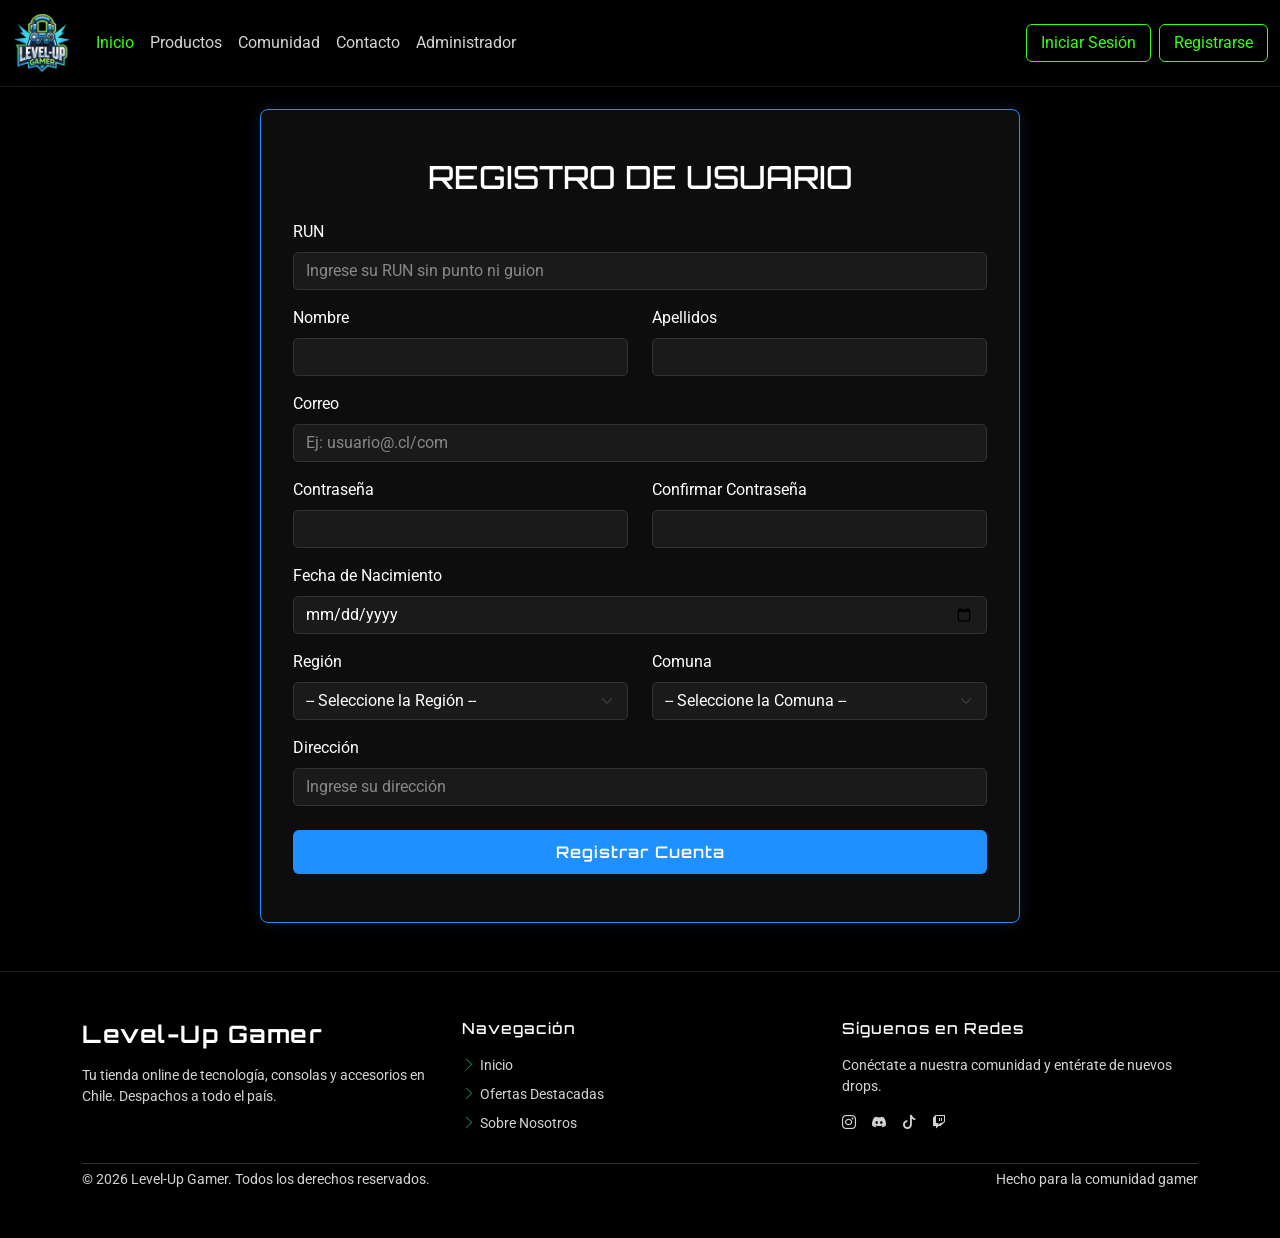
<file: registroUsuario.html>
<!DOCTYPE html>
<html lang="en">

<head>
    <meta charset="UTF-8">
    <meta name="viewport" content="width=device-width, initial-scale=1.0">
    <title>LEVEL UP - REGISTRO DE USUARIO</title>
    <link rel="preconnect" href="https://fonts.googleapis.com">

    <link rel="preconnect" href="https://fonts.gstatic.com" crossorigin>
    <link
        href="https://fonts.googleapis.com/css2?family=Orbitron:wght@400;700&family=Roboto:wght@400;500;700&display=swap"
        rel="stylesheet">
    <link rel="stylesheet" href="https://cdn.jsdelivr.net/npm/bootstrap@5.3.8/dist/css/bootstrap.min.css">

    <link rel="stylesheet" href="https://cdn.jsdelivr.net/npm/bootstrap-icons@1.11.3/font/bootstrap-icons.min.css">

    <link rel="stylesheet" href="css/global.css">
    <link rel="stylesheet" href="css/registroUsuario.css">

</head>

<body>
    <!-- ================================================================ -->
    <!-- ==== HEADER ==== -->
    <!-- ================================================================ -->
    <header class="cabecera-principal">
        <nav class="navbar navbar-expand-lg fixed-top barra-navegacion-gamer" data-bs-theme="dark">
            <div class="container-fluid">

                <!-- Logo -->
                <a class="navbar-brand d-flex align-items-center" href="index.html">
                    <img src="img/LOGO.png" alt="Logo Level-Up Gamer" class="logo-navbar">
                </a>


                <!-- Botón para celulares -->
                <button class="navbar-toggler" type="button" data-bs-toggle="collapse"
                    data-bs-target="#navbarSupportedContent" aria-controls="navbarSupportedContent"
                    aria-expanded="false" aria-label="Toggle navigation">
                    <span class="navbar-toggler-icon"></span>
                </button>


                <div class="collapse navbar-collapse" id="navbarSupportedContent">
                    <ul class="navbar-nav me-auto mb-2 mb-lg-0">
                        <li class="nav-item">
                            <a class="nav-link active enlace-menu" aria-current="page" href="index.html">Inicio</a>
                        </li>
                        <li class="nav-item">
                            <a class="nav-link enlace-menu" href="catalogo.html">Productos</a>
                        </li>
                        <li class="nav-item">
                            <a class="nav-link  enlace-menu" href="Principal-Comunidad.html">Comunidad</a>
                        </li>
                        <li class="nav-item">
                            <a class="nav-link enlace-menu" href="contacto.html">Contacto</a>
                        </li>
                        <li class="nav-item">
                            <a class="nav-link enlace-menu" href="administrador.html" id="">Administrador</a>
                        </li>
                    </ul>

                    <ul class="navbar-nav ms-auto mb-2 mb-lg-0 align-items-center">
                        <li class="nav-item" id="btn-iniciar">
                            <a class="nav-link enlace-menu enlace-login" href="login.html">Iniciar Sesión</a>
                        </li>
                        <li class="nav-item ms-2" id="bt-registrar">
                            <a class="nav-link enlace-menu enlace-login" href="registroUsuario.html">Registrarse</a>
                        </li>
                    </ul>
                </div>
            </div>
        </nav>
    </header>

    <!-- ================================================================ -->
    <!-- ==== MAIN ==== -->
    <!-- ================================================================ -->
    <main class="container contenedor-principal mb-5">
        <div class="row justify-content-center mt-4">

            <div class="col-12 col-md-10 col-lg-8 contenedor-formulario">
                <h2 class="text-center text-white mb-4" style="font-family: 'Orbitron', sans-serif;"> REGISTRO DE
                    USUARIO
                </h2>

                <!-- REGISTRO DE USUARIO -->
                <form id="formularioRegistro" novalidate>

                    <div class="mb-3">
                        <label for="run" class="form-label">RUN</label>
                        <input type="text" class="form-control" id="run" placeholder="Ingrese su RUN sin punto ni guion"
                            required>
                    </div>
                    <div class="row mb-3">
                        <div class="col-12 col-md-6 mb-3 mb-md-0">
                            <label for="nombre" class="form-label">Nombre</label>
                            <input type="text" class="form-control" id="nombre" required>
                        </div>
                        <div class="col-12 col-md-6">
                            <label for="apellidos" class="form-label">Apellidos</label>
                            <input type="text" class="form-control" id="apellidos" required>
                        </div>
                    </div>
                    <div class="mb-3">
                        <label for="correo" class="form-label">Correo</label>
                        <input type="email" class="form-control" id="correo" placeholder="Ej: usuario@.cl/com" required>
                    </div>
                    <div class="row mb-3">
                        <div class="col-12 col-md-6 mb-3 mb-md-0">
                            <label for="password" class="form-label">Contraseña</label>
                            <input type="password" class="form-control" id="contraseña" required>
                        </div>
                        <div class="col-12 col-md-6">
                            <label for="confirmPassword" class="form-label">Confirmar Contraseña</label>
                            <input type="password" class="form-control" id="confirmarContraseña" required>
                        </div>
                    </div>

                    <div class="mb-3">
                        <label for="fechaNacimiento" class="form-label">Fecha de Nacimiento</label>
                        <input type="date" class="form-control" id="fechaNacimiento">
                    </div>

                    <div class="row mb-3">
                        <div class="col-12 col-md-6 mb-3 mb-md-0">
                            <label for="region" class="form-label">Región</label>
                            <select class="form-select" id="region" required>
                                <option value="" selected>-- Seleccione la Región --</option>
                            </select>
                        </div>
                        <div class="col-12 col-md-6">
                            <label for="comuna" class="form-label">Comuna</label>
                            <select class="form-select" id="comuna" required>
                                <option value="" selected>-- Seleccione la Comuna --</option>
                            </select>
                        </div>
                    </div>

                    <div class="mb-4">
                        <label for="direccion" class="form-label">Dirección</label>
                        <input type="text" class="form-control" id="direccion" placeholder="Ingrese su dirección"
                            required>
                    </div>

                    <div class="d-grid gap-2">
                        <button type="submit" class="btn btn-primary"
                            style="font-family: 'Orbitron', sans-serif;">Registrar Cuenta</button>
                    </div>

                </form>
            </div>
        </div>
    </main>


    <!-- ================================================================ -->
    <!-- ==== FOOTER ==== -->
    <!-- ================================================================ -->

    <footer class="pie-pagina-gamer py-5 mt-auto" data-bs-theme="dark">
        <div class="container">
            <div class="row gy-4">

                <div class="col-12 col-md-4">
                    <h5 class="logo-texto-sitio mb-3">Level-Up Gamer</h5>
                    <p class="texto-pie mb-2">
                        Tu tienda online de tecnología, consolas y accesorios en Chile. Despachos a todo el país.
                    </p>

                </div>

                <div class="col-12 col-md-4">
                    <h6 class="titulo-pie mb-3">Navegación</h6>
                    <ul class="nav flex-column gap-2">
                        <li class="nav-item">
                            <a href="#" class="nav-link p-0 enlace-pie">
                                <i class="bi bi-chevron-right text-success me-1"></i>Inicio
                            </a>
                        </li>
                        <li class="nav-item">
                            <a href="#sec-ofertas" class="nav-link p-0 enlace-pie">
                                <i class="bi bi-chevron-right text-success me-1"></i>Ofertas Destacadas
                            </a>
                        </li>
                        <li class="nav-item">
                            <a href="#nosotros" class="nav-link p-0 enlace-pie">
                                <i class="bi bi-chevron-right text-success me-1"></i>Sobre Nosotros
                            </a>
                        </li>
                    </ul>
                </div>

                <div class="col-12 col-md-4">
                    <h6 class="titulo-pie mb-3">Síguenos en Redes</h6>
                    <p class="texto-pie mb-3">Conéctate a nuestra comunidad y entérate de nuevos drops.</p>

                    <!-- Iconos de Redes Sociales -->
                    <div class="d-flex gap-3 fs-4 mb-4">
                        <a href="https://instagram.com" target="_blank" rel="noopener noreferrer" class="enlace-pie"
                            aria-label="Instagram">
                            <i class="bi bi-instagram"></i>
                        </a>
                        <a href="https://discord.com" target="_blank" rel="noopener noreferrer" class="enlace-pie"
                            aria-label="Discord">
                            <i class="bi bi-discord"></i>
                        </a>
                        <a href="https://tiktok.com" target="_blank" rel="noopener noreferrer" class="enlace-pie"
                            aria-label="TikTok">
                            <i class="bi bi-tiktok"></i>
                        </a>
                        <a href="https://twitch.tv" target="_blank" rel="noopener noreferrer" class="enlace-pie"
                            aria-label="Twitch">
                            <i class="bi bi-twitch"></i>
                        </a>
                    </div>

                </div>

            </div>

            <hr class="linea-divisoria my-4">
            <div class="d-flex justify-content-between align-items-center flex-wrap gap-2">
                <p class="mb-0 texto-pie">&copy; 2026 Level-Up Gamer. Todos los derechos reservados.</p>
                <span class="texto-pie small">Hecho para la comunidad gamer</span>
            </div>
        </div>
    </footer>
    <script src="https://cdn.jsdelivr.net/npm/bootstrap@5.3.8/dist/js/bootstrap.bundle.min.js"></script>
    <script src="js/registroUsuario.js"></script>
</body>

</html>
</file>
<file: css/global.css>
/* ===================================================
   HOJA DE ESTILOS GLOBAL (global.css)
   =================================================== */

html, body {
    height: 100%;
    margin: 0;
    background-color: #000000;
    font-family: 'Roboto', sans-serif;
    color: #FFFFFF;
}

/* Espacio superior para compensar el navbar con fixed-top */
.contenedor-principal {
    padding-top: 85px;
}

/* 2. Barra de Navegación */
.barra-navegacion-gamer {
    background-color: #000000 !important;
    border-bottom: 1px solid #1a1a1a;
}

/* Logo de imagen */
.logo-navbar {
    height: 60px;
    width: auto;
    object-fit: contain;
}

/* Logo en texto (opcional si no se usa imagen) */
.logo-texto-sitio {
    font-family: 'Orbitron', sans-serif;
    font-size: 1.5rem;
    font-weight: 700;
    letter-spacing: 1.5px;
    color: #FFFFFF !important;
}

/* Enlaces regulares del menú */
.enlace-menu {
    color: #D3D3D3 !important;
    transition: color 0.15s ease-in-out;
}


.enlace-menu:hover,
.enlace-menu.active {
    color: #39FF14 !important;
}

/* Botón de Iniciar Sesión y Registro */
.enlace-login {
    color: #39FF14 !important;
    border: 1px solid #39FF14;
    border-radius: 6px;
    padding: 6px 14px !important;
    transition: background-color 0.15s ease-in-out, color 0.15s ease-in-out;
}

.enlace-login:hover {
    background-color: #39FF14;
    color: #000000 !important;
}

/* Botón de alternancia para móviles */
.navbar-toggler {
    border-color: #39FF14;
}

/* 3. Menú Desplegable (Dropdown) */
.caja-desplegable {
    background-color: #0d0d0d;
    border: 1px solid #39FF14;
    border-radius: 6px;
    padding: 4px 0;
}

.item-desplegable {
    color: #D3D3D3;
    transition: background-color 0.15s ease-in-out, color 0.15s ease-in-out;
}

.item-desplegable:hover {
    background-color: #1a1a1a;
    color: #39FF14;
}

.linea-divisoria {
    border: none !important;
    border-top: 1px solid rgba(255, 255, 255, 0.2) !important;
    height: 0 !important;
    margin: 5px 0 !important;
    background-color: transparent !important;
    box-shadow: none !important;
    opacity: 1 !important;
}

/* 4. Carrito de Compras (Botón y Offcanvas) */
.boton-carrito-nav {
    background-color: transparent;
    color: #D3D3D3;
    border: 1px solid rgba(255, 255, 255, 0.2);
    font-size: 0.95rem;
    border-radius: 6px;
    padding: 6px 12px;
    transition: border-color 0.15s ease-in-out, color 0.15s ease-in-out;
}

.boton-carrito-nav:hover {
    color: #39FF14;
    border-color: #39FF14;
}

.badge-contador {
    background-color: #39FF14;
    color: #000000;
    font-weight: bold;
    font-size: 0.75rem;
    border-radius: 50%;
}

.panel-carrito-gamer {
    background-color: #0d0d0d !important;
    border-left: 1px solid #39FF14;
    color: #FFFFFF;
}

.titulo-carrito {
    font-family: 'Orbitron', sans-serif;
    letter-spacing: 1px;
    color: #FFFFFF;
}

.texto-neon-verde {
    color: #39FF14;
}

/* 5. Botones Generales de Acción */
.boton-buscar-neon {
    color: #39FF14;
    border: 1px solid #39FF14;
    background-color: transparent;
    font-weight: 500;
    transition: background-color 0.15s ease-in-out, color 0.15s ease-in-out;
}

.boton-buscar-neon:hover {
    background-color: #39FF14;
    color: #000000;
}

/* 6. Pie de Página (Footer) */
.pie-pagina-gamer {
    background-color: #000000;
    border-top: 1px solid rgba(255, 255, 255, 0.1);
}

.titulo-pie {
    font-family: 'Orbitron', sans-serif;
    color: #FFFFFF;
    letter-spacing: 1px;
    font-size: 0.95rem;
}

.texto-pie {
    color: #D3D3D3;
    font-size: 0.875rem;
}

.enlace-pie {
    color: #D3D3D3 !important;
    font-size: 0.875rem;
    transition: color 0.15s ease-in-out;
}

.enlace-pie:hover {
    color: #39FF14 !important;
}
</file>
<file: css/index.css>
/* === seccion Ofertas Especiales */
.botonAgregar{
    background-color: transparent;
    color: #39FF14;
    border: 1px solid #39FF14;
    border-radius: 6px;
}
.botonAgregar:hover{
    background-color: #39FF14;
    color: #212529;

}

/*=== seccion Nosotros */

.titulo-nosotros {
    font-family: 'Orbitron', sans-serif;
    color: #FFFFFF;
    font-size: 2rem;
    letter-spacing: 1px;
}

.subtitulo-nosotros {
    font-family: 'Orbitron', sans-serif;
    font-size: 1.2rem;
}


.texto-nosotros {
    color: #D3D3D3;
    line-height: 1.7;
    font-size: 0.95rem;
}


.tarjeta-mision-vision {
    background-color: #212529; 
    border: 1px solid rgba(255, 255, 255, 0.15);
    transition: border-color 0.2s ease;
}

.tarjeta-mision-vision:hover {
    border-color: #39FF14;
}
</file>
<file: css/administrador.css>
/* Pestañas inactivas */
/* Color del texto inactivo */
.nav-tabs .nav-link.pestana-gamer {
    color: #a0a0a0;
    background-color: transparent;
    border: 1px solid transparent;
}

/* Hover */
.nav-tabs .nav-link.pestana-gamer:hover {
    color: #ffffff;
    border-color: rgba(255, 255, 255, 0.2);
}

/* Pestaña seleccionada */
.nav-tabs .nav-link.pestana-gamer.active {
    color: #39FF14 !important;
    background-color: #212529 !important;
    border-color: #39FF14 #39FF14 transparent #39FF14 !important;
}

#sec-dashboard,
#sec-reglasNegocio {
    scroll-margin-top: 110px; /* Compensa la altura del navbar fijo */
}

/* Opcional: desplazamiento suave al hacer clic en enlaces del footer */
html {
    scroll-behavior: smooth;
}

.lista-reglas-pro{
    background-color: #212529;
}
</file>
<file: css/Comunidad.css>
body {
    background-color: #000000;
    color: #FFFFFF;
    font-family: 'Roboto', sans-serif;
}

h1, h2, h3 {
    font-family: 'Orbitron', sans-serif;
    color: #FFFFFF;
}

p {
    color: #D3D3D3;
}

.bg-dark {
    background-color: #000000 !important;
}

.navbar-brand {
    font-family: 'Orbitron', sans-serif;
    color: #FFFFFF;
}

.navbar-nav .nav-link {
    color: #D3D3D3;
}

.navbar-nav .nav-link:hover,
.navbar-nav .nav-link.active {
    color: #39FF14;
}

.tarjeta-blog {
    background-color: #111111;
    border: 1px solid #1E90FF;
    border-radius: 8px;
}

.btn-caso {
    background-color: #1E90FF;
    color: #FFFFFF;
    border: none;
}

.btn-caso:hover {
    background-color: #39FF14;
    color: #000000;
}

.btn-outline-light {
    color: #D3D3D3;
    border-color: #D3D3D3;
}

.btn-outline-light:hover {
    background-color: #39FF14;
    border-color: #39FF14;
    color: #000000;
}

footer p {
    color: #D3D3D3;
}
</file>
<file: css/contacto.css>
.texto-secundario {
    color: #D3D3D3;
}

/* --- Layout de dos columnas --- */

.fila-contacto {
    display: flex;
    /* flex-wrap permite que las columnas se apilen solas en pantallas
       angostas, sin necesitar una media query aparte para esto */
    flex-wrap: wrap;
    gap: 40px;
}

.columna-datos-empresa {
    /* flex: 1 hace que ambas columnas repartan el espacio disponible
       en partes iguales cuando hay espacio suficiente */
    flex: 1 1 320px;
}

.columna-formulario {
    flex: 1 1 400px;
}

/* --- Columna de datos de la empresa --- */

.logo-contacto {
    width: 80px;
    height: 80px;
    object-fit: contain;
    margin-bottom: 15px;
}

.nombre-empresa {
    font-family: 'Orbitron', sans-serif;
    color: #FFFFFF;
    font-size: 1.8rem;
    margin-bottom: 10px;
}

.lista-datos-contacto {
    margin-top: 25px;
    color: #D3D3D3;
}

.lista-datos-contacto li {
    margin-bottom: 10px;
}

/* --- Formulario --- */

.titulo-formulario {
    font-family: 'Orbitron', sans-serif;
    color: #FFFFFF;
    font-size: 1.4rem;
    margin-bottom: 20px;
}

/* Bootstrap pinta los inputs con fondo blanco por defecto;
   se sobreescribe aquí para que calcen con el tema oscuro del sitio */
#form-contacto .form-control {
    background-color: #0d0d0d;
    color: #FFFFFF;
    border: 1px solid rgba(255, 255, 255, 0.2);
}

/* :focus se activa cuando el usuario hace click en el campo;
   hay que repetir fondo/color porque Bootstrap los resetea a blanco */
#form-contacto .form-control:focus {
    background-color: #0d0d0d;
    color: #FFFFFF;
    border-color: #39FF14;
    box-shadow: 0 0 0 0.2rem rgba(57, 255, 20, 0.25);
}

/* .is-valid / .is-invalid las agrega contacto.js según el resultado
   de la validación en tiempo real de cada campo */
#form-contacto .form-control.is-valid {
    border-color: #39FF14;
}

#form-contacto .form-control.is-invalid {
    border-color: #dc3545;
}

.boton-enviar-contacto {
    background-color: transparent;
    color: #39FF14;
    border: 1px solid #39FF14;
    font-weight: 500;
}

.boton-enviar-contacto:hover {
    background-color: #39FF14;
    color: #000000;
}
</file>
<file: css/inicioSesion.css>
/* ================================================================ */
/* ==== ESTILOS DE INICIO DE SESIÓN ==== */
/* ================================================================ */


.contenedor-formulario {
    background-color: #0d0d0d;
    border: 1px solid #1E90FF; 
    border-radius: 8px;
    padding: 3rem 2rem;
    box-shadow: 0 0 15px rgba(30, 144, 255, 0.15);
}


.form-control {
    background-color: #1a1a1a;
    color: #FFFFFF;
    border: 1px solid #333333;
    border-radius: 5px;
}

.form-control::placeholder {
    color: #888888;
}

.form-control:focus {
    background-color: #222222;
    color: #FFFFFF;
    border-color: #39FF14; 
    box-shadow: none;
}


.input-group-text {
    background-color: #1a1a1a;
    border: 1px solid #333333;
    color: #888888;
}


.input-group:focus-within .input-group-text {
    border-color: #39FF14;
    color: #39FF14;
}


#formularioLogin .btn-primary {
    background-color: #1E90FF; 
    border: none;
    color: #FFFFFF;
    font-weight: 600;
    letter-spacing: 1px;
    padding: 10px;
    transition: background-color 0.3s ease, box-shadow 0.3s ease, color 0.3s ease;
}

#formularioLogin .btn-primary:hover {
    background-color: #39FF14; 
    color: #000000;
    box-shadow: 0 0 10px rgba(57, 255, 20, 0.5);
}
</file>
<file: css/registroUsuario.css>
/* 1. Tarjeta principal del formulario */
.contenedor-formulario {
    background-color: #0d0d0d;
    border: 1px solid #1E90FF; 
    border-radius: 8px;
    padding: 3rem 2rem;
    box-shadow: 0 0 15px rgba(30, 144, 255, 0.15);
}

.form-control, 
.form-select {
    background-color: #1a1a1a;
    color: #FFFFFF;
    border: 1px solid #333333;
    border-radius: 5px;
}

.form-control::placeholder {
    color: #888888;
}

.form-control:focus, 
.form-select:focus {
    background-color: #222222;
    color: #FFFFFF;
    border-color: #39FF14; 
    box-shadow: none;
}

.form-select option {
    background-color: #1a1a1a;
    color: #FFFFFF;
}

#formularioRegistro .btn-primary {
    background-color: #1E90FF; 
    border: none;
    color: #FFFFFF;
    font-weight: 600;
    letter-spacing: 1px;
    padding: 10px;
    transition: background-color 0.3s ease, box-shadow 0.3s ease, color 0.3s ease;
}

#formularioRegistro .btn-primary:hover {
    background-color: #39FF14; 
    color: #000000;
}
</file>
